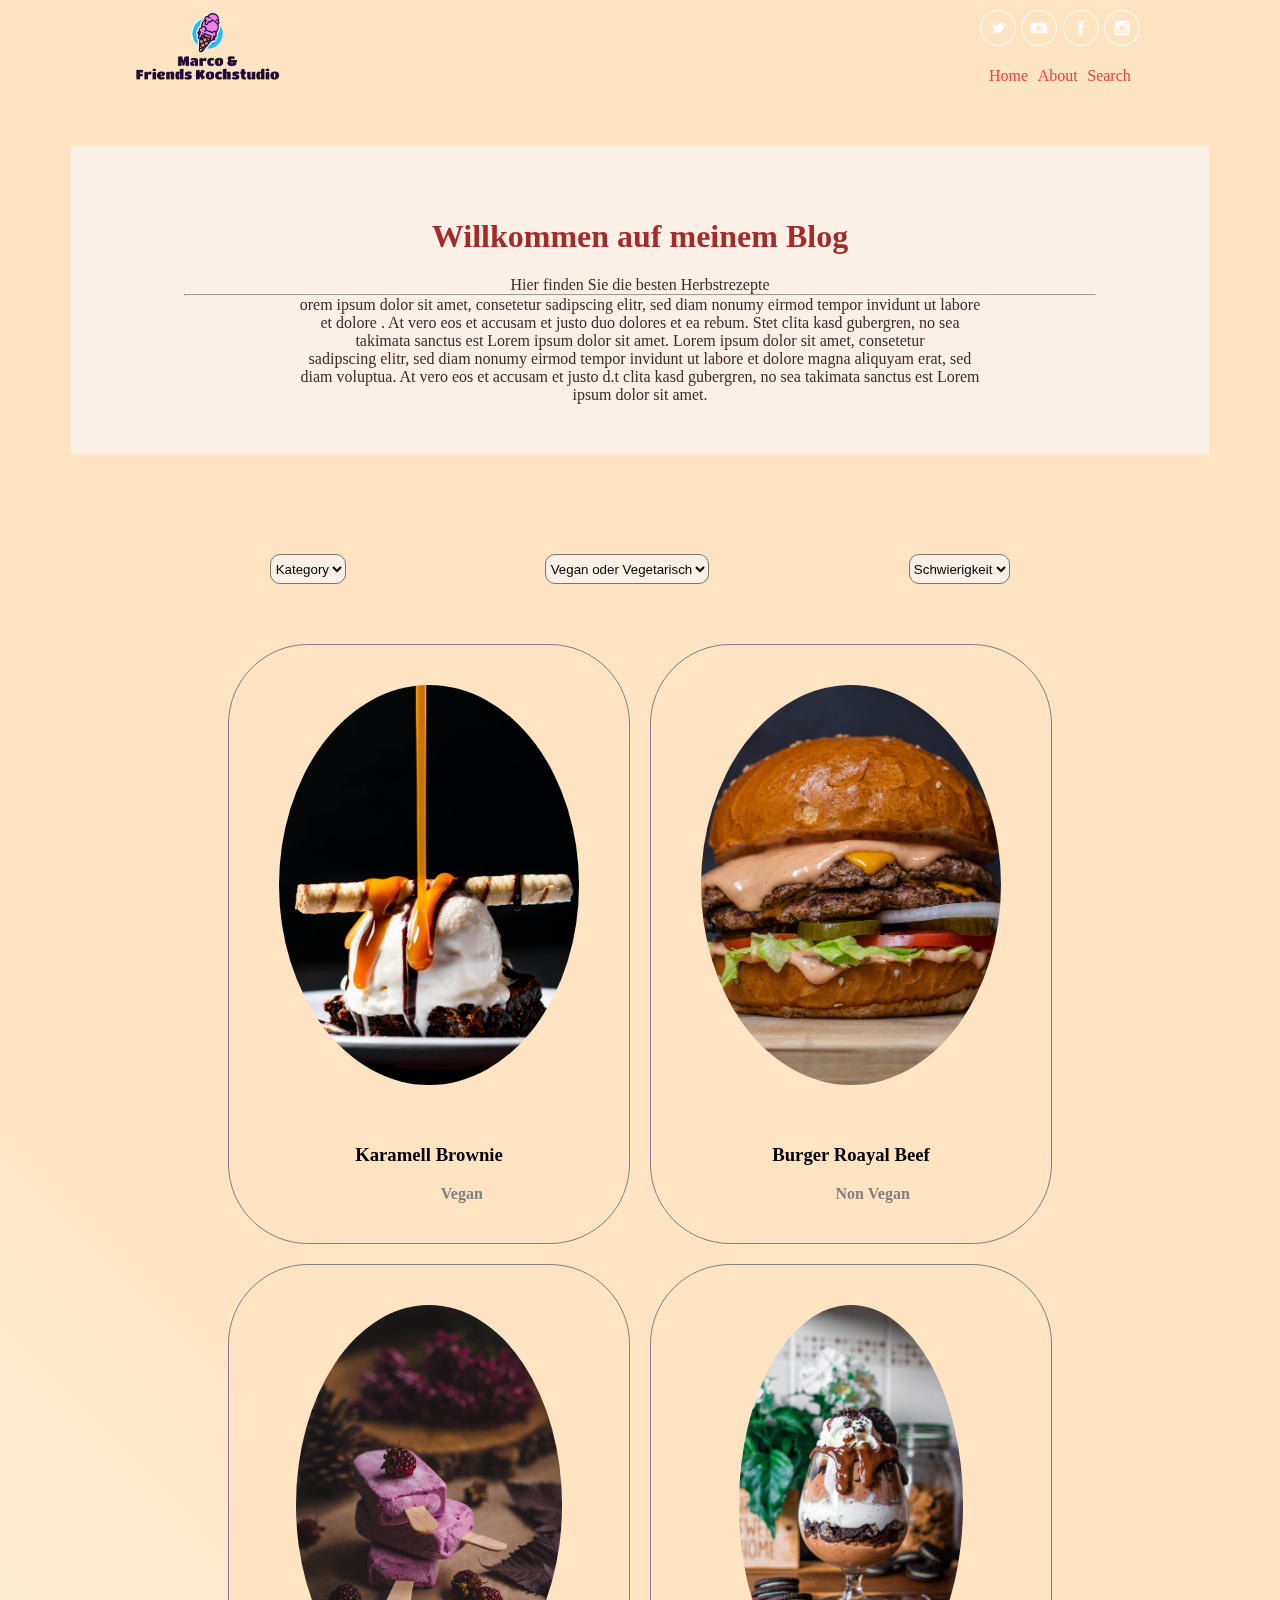
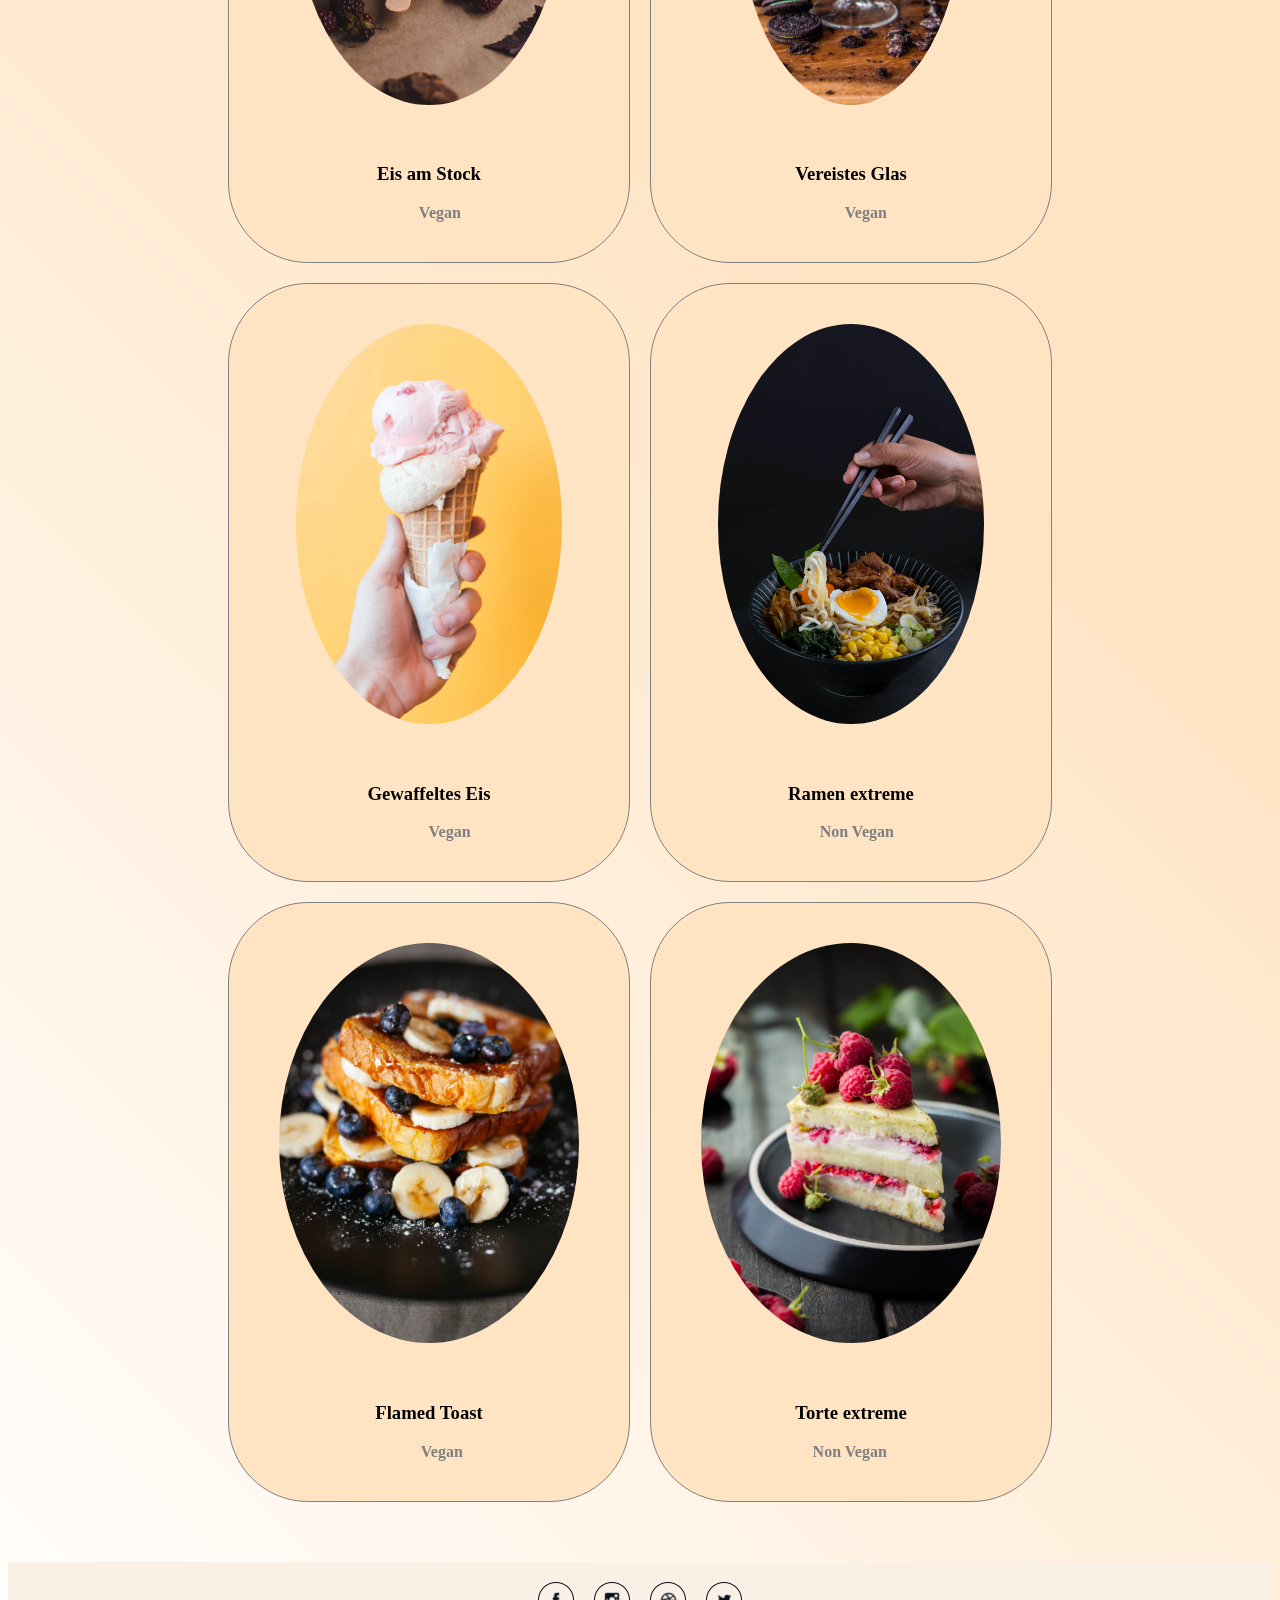
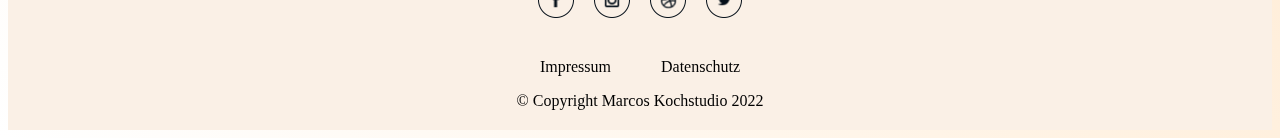
<file: index.html>
<!DOCTYPE html>
<html lang="en">

<head>
  <meta charset="UTF-8" />
  <meta name="viewport" content="width=device-width, initial-scale=1.0" />
  <title>Cookbook</title>

  <link href="https://cdn.jsdelivr.net/npm/bootstrap@5.2.2/dist/css/bootstrap.min.css" rel="stylesheet"
    integrity="sha384-Zenh87qX5JnK2Jl0vWa8Ck2rdkQ2Bzep5IDxbcnCeuOxjzrPF/et3URy9Bv1WTRi" crossorigin="anonymous">
  <link rel="stylesheet" href="./styles/styles.css" />
</head>

<body>
  <header class="container-fluid" id="header">
    <nav id="navbar">
      <div id="nav-logo">
        <img id="marcoLogo" src="./img/Logo2.png" alt="Marco Logo" />
      </div>
      <div id="nav-link">
        <div id="HeaderSocialMedia">
          <a href="#"><img src="./img/twitter.png" alt="twitter" /></a>
          <a href="#"><img src="./img/youtube.png" alt="youtube" /></a>
          <a href="#"><img src="./img/facebook.png" alt="facebook" /></a>
          <a href="#"><img src="./img/instagram.png" alt="instagram" /></a>
        </div>


        <a href="#" class="toggle-button">
          <span class="bar"></span>
          <span class="bar"></span>
          <span class="bar"></span>

        </a>

        <div class="nav-Menu">
          <ul>
            <li><a href="#">Home</a></li>
            <li><a href="#">About</a></li>
            <li><a href="#">Search</a></li>
          </ul>

        </div>

      </div>
    </nav>
  </header>

  <main class="container">
    <section id="introduction">
      <div class="jumbotron">
        <h1 class="display-4 animate-charcter">Willkommen auf meinem Blog</h1>
        <p class="lead">Hier finden Sie die besten Herbstrezepte</p>
        <hr class="my-4">
        <p> orem ipsum dolor sit amet, consetetur sadipscing elitr, sed diam nonumy eirmod tempor invidunt ut labore et
          dolore . At vero eos et accusam et justo duo dolores et ea rebum. Stet
          clita kasd gubergren, no sea takimata sanctus est Lorem ipsum dolor sit amet. Lorem ipsum dolor sit amet,
          consetetur
          <br>
          sadipscing elitr, sed diam nonumy eirmod tempor invidunt ut labore et
          dolore magna aliquyam erat, sed diam voluptua. At vero eos et accusam
          et justo d.t clita kasd gubergren, no sea
          takimata sanctus est Lorem ipsum dolor sit amet.
        </p>

      </div>

    </section>

    <section id="filter-section">

      <select id="Category-select">
        <option value="">Kategory</option>
        <option value="Backen">Backen</option>
        <option value="Kochen">Kochen</option>
      </select>

      <select id="type-select">
        <option value="">Vegan oder Vegetarisch</option>
        <option value="Vegan">Vegan</option>
        <option value="Vegetarisch">Vegetarisch</option>
      </select>
      <!-- <input list="difficulty-select" id="difficulty-filter" name="difficulty"> -->
      <select id="difficulty-select">
        <option value="">Schwierigkeit</option>
        <option value="leicht">Leicht</option>
        <option value="normal">Normal</option>
        <option value="mittel">Mittel</option>
        <option value="hard">Hart</option>
      </select>

    </section>

    <section id="recipe-section">
      <div class="recipe-container">
        <a href="./pages/rezept_brownie.html">
          <div class="recipe">
            <div class="img">
              <img src="img/brownie.jpg">
            </div>
            <div>
              <h3>Karamell Brownie</h3>
              <h4>Vegan</h4>
            </div>
          </div>
        </a>

        <a href="./pages/rezept_burger.html">
          <div class="recipe">
            <div class="img">
              <img src="img/burger.jpg">
            </div>
            <div>
              <h3>Burger Roayal Beef</h3>
              <h4>Non Vegan</h4>
            </div>
          </div>
        </a>

        <a href="./pages/rezept_eis.html">
          <div class="recipe">
            <div class="img">
              <img src="img/eis.jpg">
            </div>
            <div>
              <h3>Eis am Stock</h3>
              <h4>Vegan</h4>
            </div>
          </div>
        </a>

        <a href="./pages/rezept_eisInGlas.html">
          <div class="recipe">
            <div class="img">
              <img src="img/eisInGlas.jpg">
            </div>
            <div>
              <h3>Vereistes Glas</h3>
              <h4>Vegan</h4>
            </div>
          </div>
        </a>

        <a href="./pages/rezept_eisInWaffel.html">
          <div class="recipe">
            <div class="img">
              <img src="img/eisInWaffel.jpg">
            </div>
            <div>
              <h3>Gewaffeltes Eis</h3>
              <h4>Vegan</h4>
            </div>
          </div>
        </a>

        <a href="./pages/rezept_ramen.html">
          <div class="recipe">
            <div class="img">
              <img src="img/ramen.jpg">
            </div>
            <div>
              <h3>Ramen extreme</h3>
              <h4>Non Vegan</h4>
            </div>
          </div>
        </a>

        <a href="./pages/rezept_toast.html">
          <div class="recipe">
            <div class="img">
              <img src="img/toast.jpg">
            </div>
            <div>
              <h3>Flamed Toast</h3>
              <h4>Vegan</h4>
            </div>
          </div>
        </a>

        <a href="./pages/rezept_torte.html">
          <div class="recipe">
            <div class="img">
              <img src="img/torte.jpg">
            </div>
            <div>
              <h3>Torte extreme</h3>
              <h4>Non Vegan</h4>
            </div>
          </div>
        </a>
      </div>


    </section>
  </main>

  <footer class="container-fluid">

    <div class="container">
      <div class="social">
        <a href="#">
          <img src="./img/facebook.png" alt="Facebook Logo" />
        </a>
        <a href="#">
          <img src="./img/instagram.png" alt="Instagram Logo" />
        </a>
        <a href="#">
          <img src="./img/dribbble.png" alt="Dribbble Logo" />
        </a>
        <a href="#">
          <img src="./img/twitter.png" alt="Twitter Logo" />
        </a>
      </div>
      <nav>
        <ul>
          <li>
            <a href="#">Impressum</a>
          </li>
          <li>
            <a href="#">Datenschutz</a>
          </li>
        </ul>
      </nav>
      <p>&copy; Copyright Marcos Kochstudio 2022</p>
    </div>
  </footer>
  <script src="https://cdn.jsdelivr.net/npm/bootstrap@5.2.2/dist/js/bootstrap.bundle.min.js"
    integrity="sha384-OERcA2EqjJCMA+/3y+gxIOqMEjwtxJY7qPCqsdltbNJuaOe923+mo//f6V8Qbsw3"
    crossorigin="anonymous"></script>





  <script src="./js/main.js" language="javascript" type="text/javascript"></script>
</body>
</body>

</html>
</file>
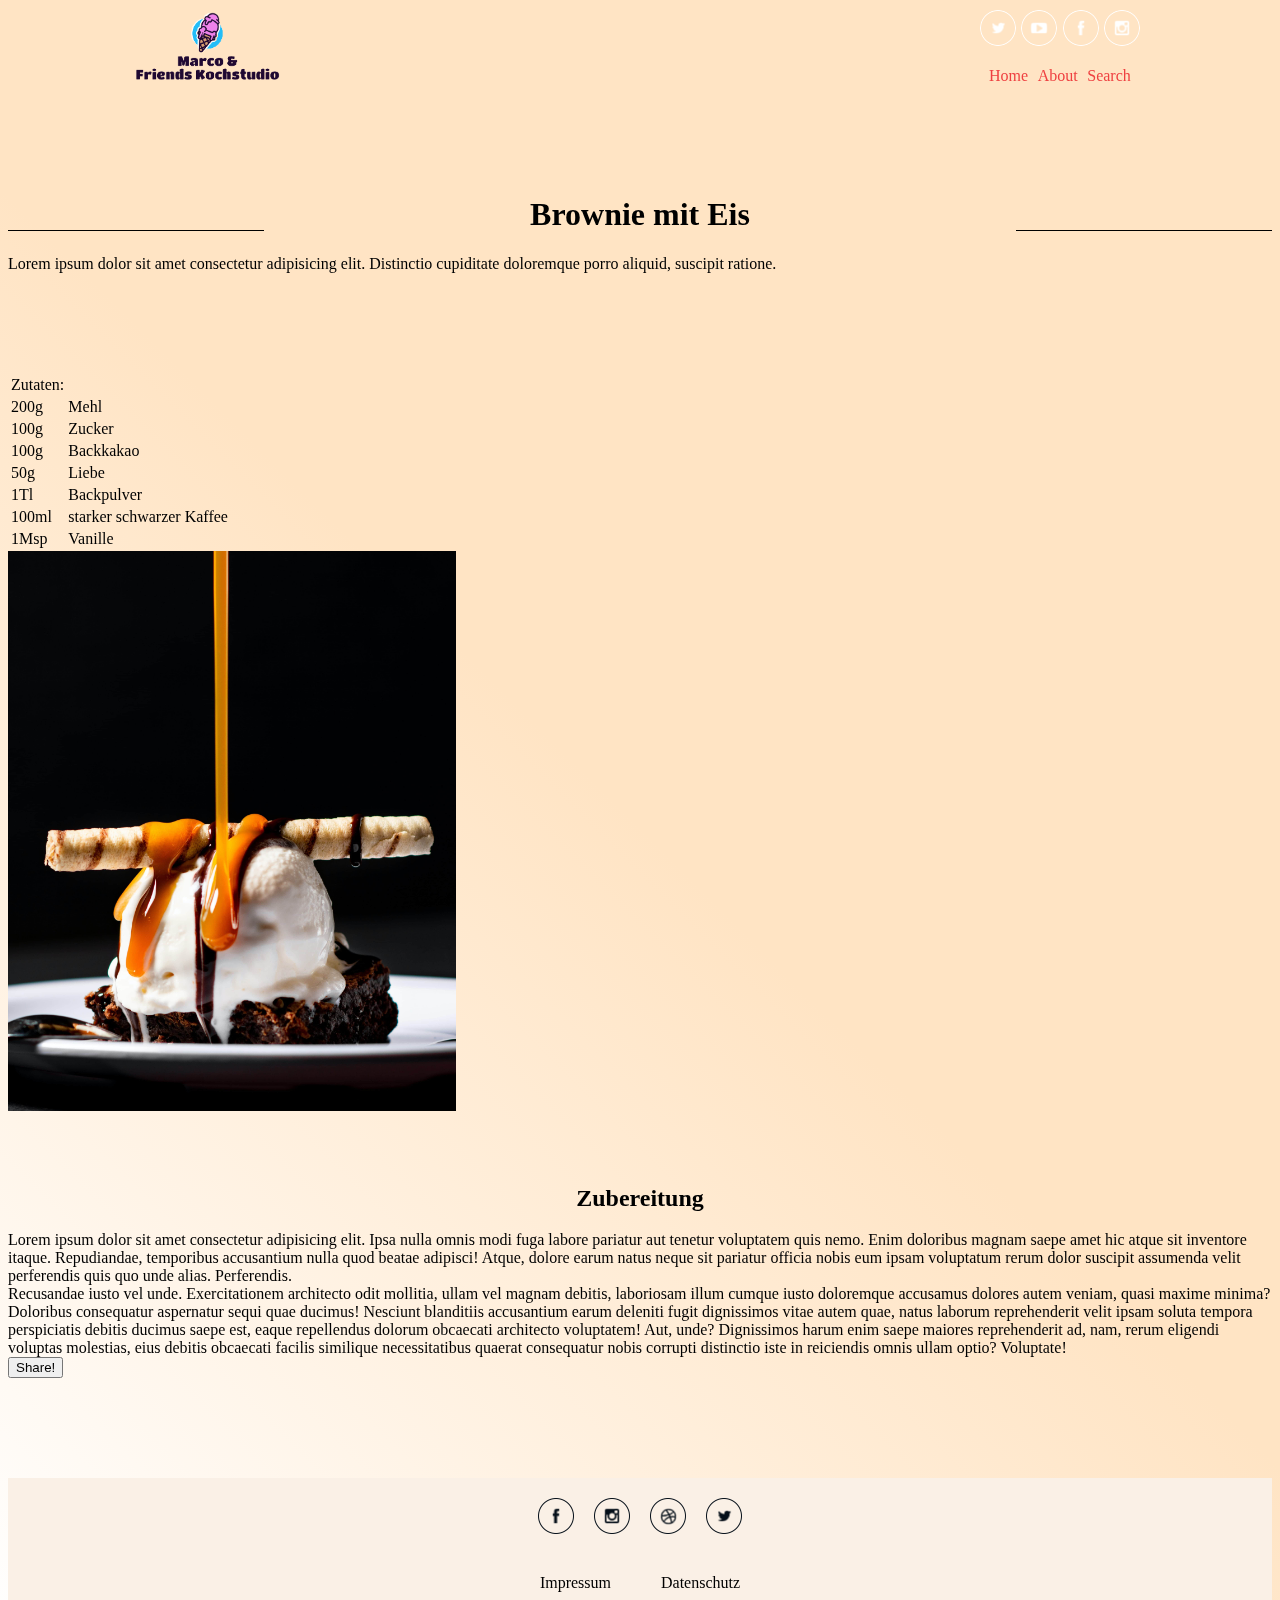
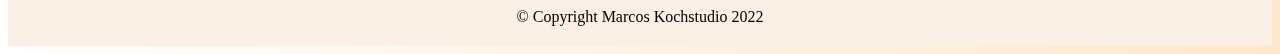
<file: pages/rezept_brownie.html>
<!DOCTYPE html>
<html lang="en">
  <head>
    <meta charset="UTF-8" />
    <meta name="viewport" content="width=device-width, initial-scale=1.0" />
    <title>Cookbook</title>

    <link
      href="https://cdn.jsdelivr.net/npm/bootstrap@5.2.2/dist/css/bootstrap.min.css"
      rel="stylesheet"
      integrity="sha384-Zenh87qX5JnK2Jl0vWa8Ck2rdkQ2Bzep5IDxbcnCeuOxjzrPF/et3URy9Bv1WTRi"
      crossorigin="anonymous"
    />
    <link rel="stylesheet" href="../styles/styles.css" />
  </head>

  <body id="recipe">
    <header class="container-fluid" id="header">
      <nav id="navbar">
        <div id="nav-logo">
          <img id="marcoLogo" src="../img/Logo2.png" alt="Marco Logo" />
        </div>
        <div id="nav-link">
          <div id="HeaderSocialMedia">
            <a href="#"><img src="../img/twitter.png" alt="twitter" /></a>
            <a href="#"><img src="../img/youtube.png" alt="youtube" /></a>
            <a href="#"><img src="../img/facebook.png" alt="facebook" /></a>
            <a href="#"><img src="../img/instagram.png" alt="instagram" /></a>
          </div>

          <a href="#" class="toggle-button">
            <span class="bar"></span>
            <span class="bar"></span>
            <span class="bar"></span>
          </a>

          <div class="nav-Menu">
            <ul>
              <li><a href="../index.html">Home</a></li>
              <li><a href="#">About</a></li>
              <li><a href="#">Search</a></li>
            </ul>
          </div>
        </div>
      </nav>
    </header>
    <main class="container">
      <article>
        <h1 class="display-4">Brownie mit Eis</h1>
        <p>
          Lorem ipsum dolor sit amet consectetur adipisicing elit. Distinctio
          cupiditate doloremque porro aliquid, suscipit ratione.
        </p>
        <section class="row">
          <aside class="ingredients col-12 col-md-3">
            <table class="w-100">
              <thead>
                <tr>
                  <td>Zutaten:</td>
                </tr>
              </thead>
              <tr>
                <td>200g</td>
                <td>Mehl</td>
              </tr>
              <tr>
                <td>100g</td>
                <td>Zucker</td>
              </tr>
              <tr>
                <td>100g</td>
                <td>Backkakao</td>
              </tr>
              <tr>
                <td>50g</td>
                <td>Liebe</td>
              </tr>
              <tr>
                <td>1Tl</td>
                <td>Backpulver</td>
              </tr>
              <tr>
                <td>100ml</td>
                <td>starker schwarzer Kaffee</td>
              </tr>
              <tr>
                <td>1Msp</td>
                <td>Vanille</td>
              </tr>
            </table>
          </aside>
          <div class="divider col-1"></div>
          <div class="details col-12 col-md-8">
            <img src="../img/brownie.jpg" alt="schön angerichteter Brownie" />
            <h2>Zubereitung</h2>
            <p>
              Lorem ipsum dolor sit amet consectetur adipisicing elit. Ipsa
              nulla omnis modi fuga labore pariatur aut tenetur voluptatem quis
              nemo. Enim doloribus magnam saepe amet hic atque sit inventore
              itaque. Repudiandae, temporibus accusantium nulla quod beatae
              adipisci! Atque, dolore earum natus neque sit pariatur officia
              nobis eum ipsam voluptatum rerum dolor suscipit assumenda velit
              perferendis quis quo unde alias. Perferendis.
            </p>
            <p>
              Recusandae iusto vel unde. Exercitationem architecto odit
              mollitia, ullam vel magnam debitis, laboriosam illum cumque iusto
              doloremque accusamus dolores autem veniam, quasi maxime minima?
              Doloribus consequatur aspernatur sequi quae ducimus! Nesciunt
              blanditiis accusantium earum deleniti fugit dignissimos vitae
              autem quae, natus laborum reprehenderit velit ipsam soluta tempora
              perspiciatis debitis ducimus saepe est, eaque repellendus dolorum
              obcaecati architecto voluptatem! Aut, unde? Dignissimos harum enim
              saepe maiores reprehenderit ad, nam, rerum eligendi voluptas
              molestias, eius debitis obcaecati facilis similique necessitatibus
              quaerat consequatur nobis corrupti distinctio iste in reiciendis
              omnis ullam optio? Voluptate!
            </p>
            <button>Share!</button>
          </div>
        </section>
      </article>
    </main>
    <footer class="container-fluid">
      <div class="container">
        <div class="social">
          <a href="#">
            <img src="../img/facebook.png" alt="Facebook Logo" />
          </a>
          <a href="#">
            <img src="../img/instagram.png" alt="Instagram Logo" />
          </a>
          <a href="#">
            <img src="../img/dribbble.png" alt="Dribbble Logo" />
          </a>
          <a href="#">
            <img src="../img/twitter.png" alt="Twitter Logo" />
          </a>
        </div>
        <nav>
          <ul>
            <li>
              <a href="#">Impressum</a>
            </li>
            <li>
              <a href="#">Datenschutz</a>
            </li>
          </ul>
        </nav>
        <p>&copy; Copyright Marcos Kochstudio 2022</p>
      </div>
    </footer>
    <script
      src="https://cdn.jsdelivr.net/npm/bootstrap@5.2.2/dist/js/bootstrap.bundle.min.js"
      integrity="sha384-OERcA2EqjJCMA+/3y+gxIOqMEjwtxJY7qPCqsdltbNJuaOe923+mo//f6V8Qbsw3"
      crossorigin="anonymous"
    ></script>

    <script
      src="../js/main.js"
      language="javascript"
      type="text/javascript"
    ></script>
  </body>
</html>
</file>
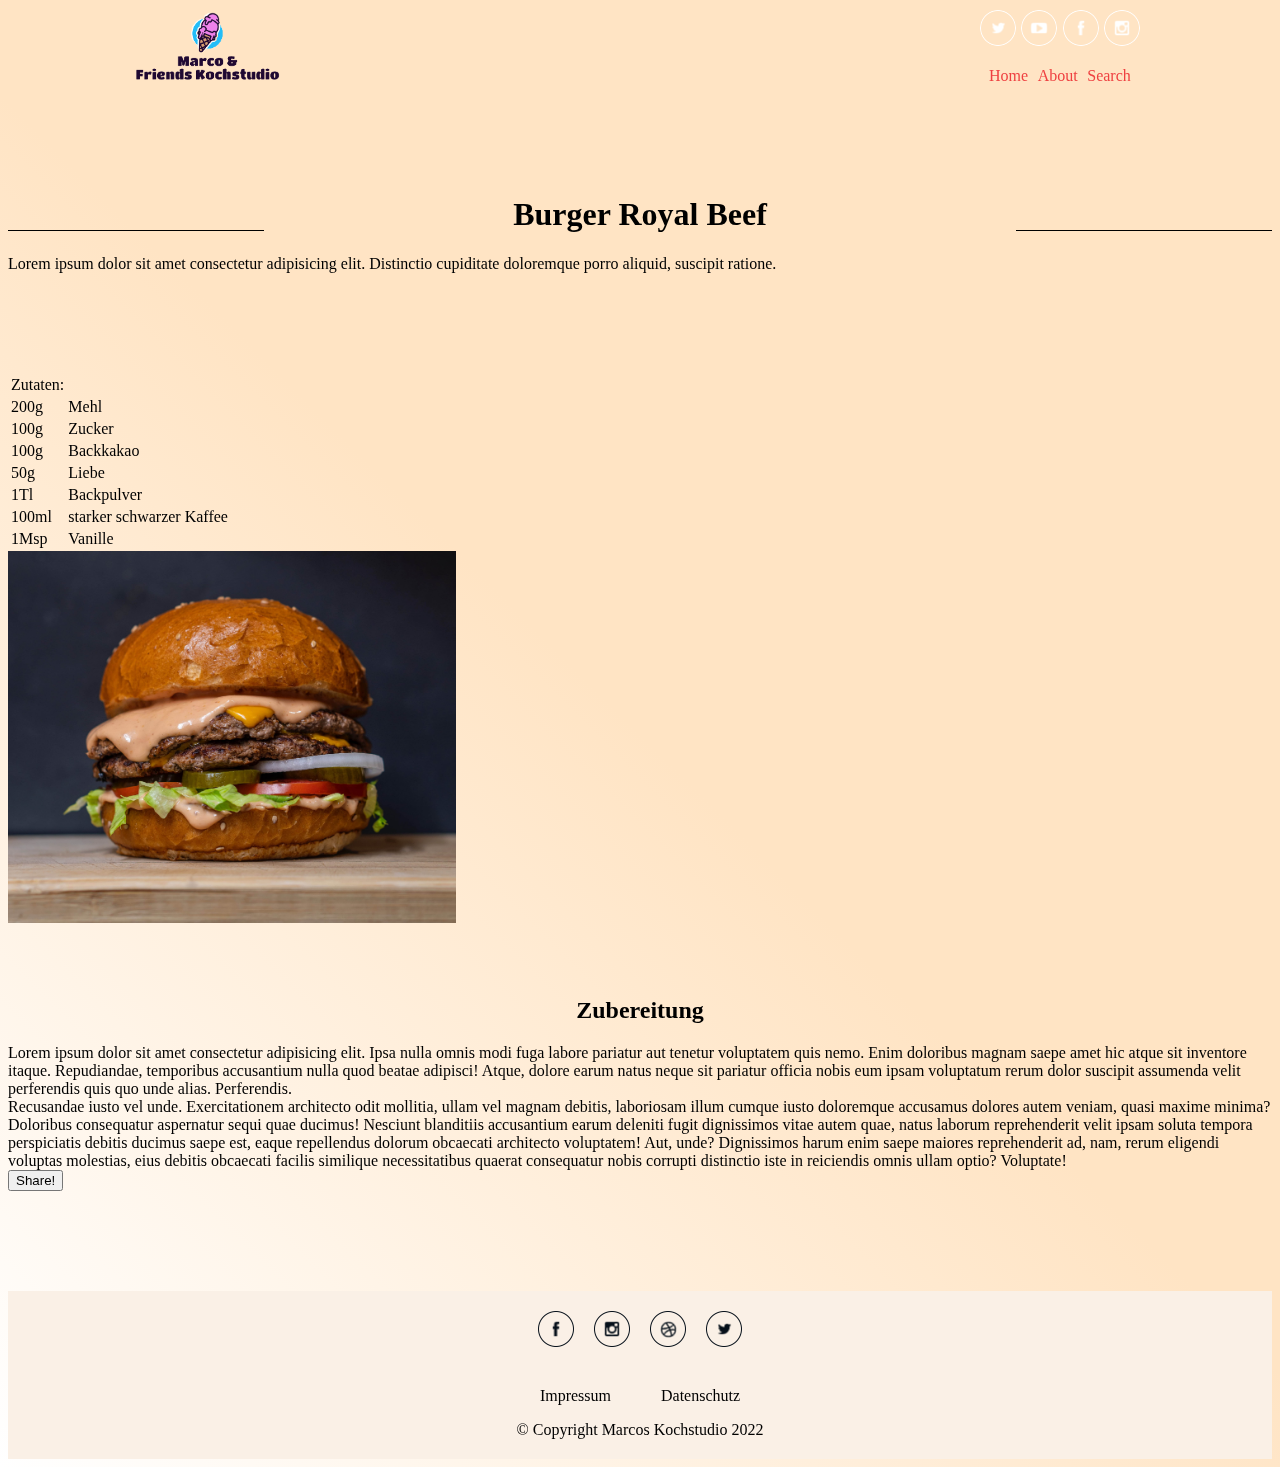
<file: pages/rezept_burger.html>
<!DOCTYPE html>
<html lang="en">
  <head>
    <meta charset="UTF-8" />
    <meta name="viewport" content="width=device-width, initial-scale=1.0" />
    <title>Cookbook</title>

    <link
      href="https://cdn.jsdelivr.net/npm/bootstrap@5.2.2/dist/css/bootstrap.min.css"
      rel="stylesheet"
      integrity="sha384-Zenh87qX5JnK2Jl0vWa8Ck2rdkQ2Bzep5IDxbcnCeuOxjzrPF/et3URy9Bv1WTRi"
      crossorigin="anonymous"
    />
    <link rel="stylesheet" href="../styles/styles.css" />
  </head>

  <body id="recipe">
    <header class="container-fluid" id="header">
      <nav id="navbar">
        <div id="nav-logo">
          <img id="marcoLogo" src="../img/Logo2.png" alt="Marco Logo" />
        </div>
        <div id="nav-link">
          <div id="HeaderSocialMedia">
            <a href="#"><img src="../img/twitter.png" alt="twitter" /></a>
            <a href="#"><img src="../img/youtube.png" alt="youtube" /></a>
            <a href="#"><img src="../img/facebook.png" alt="facebook" /></a>
            <a href="#"><img src="../img/instagram.png" alt="instagram" /></a>
          </div>

          <a href="#" class="toggle-button">
            <span class="bar"></span>
            <span class="bar"></span>
            <span class="bar"></span>
          </a>

          <div class="nav-Menu">
            <ul>
              <li><a href="../index.html">Home</a></li>
              <li><a href="#">About</a></li>
              <li><a href="#">Search</a></li>
            </ul>
          </div>
        </div>
      </nav>
    </header>
    <main class="container">
      <article>
        <h1 class="display-4">Burger Royal Beef</h1>
        <p>
          Lorem ipsum dolor sit amet consectetur adipisicing elit. Distinctio
          cupiditate doloremque porro aliquid, suscipit ratione.
        </p>
        <section class="row">
          <aside class="ingredients col-12 col-md-3">
            <table class="w-100">
              <thead>
                <tr>
                  <td>Zutaten:</td>
                </tr>
              </thead>
              <tr>
                <td>200g</td>
                <td>Mehl</td>
              </tr>
              <tr>
                <td>100g</td>
                <td>Zucker</td>
              </tr>
              <tr>
                <td>100g</td>
                <td>Backkakao</td>
              </tr>
              <tr>
                <td>50g</td>
                <td>Liebe</td>
              </tr>
              <tr>
                <td>1Tl</td>
                <td>Backpulver</td>
              </tr>
              <tr>
                <td>100ml</td>
                <td>starker schwarzer Kaffee</td>
              </tr>
              <tr>
                <td>1Msp</td>
                <td>Vanille</td>
              </tr>
            </table>
          </aside>
          <div class="divider col-1"></div>
          <div class="details col-12 col-md-8">
            <img src="../img/burger.jpg" alt="schön angerichteter Burger" />
            <h2>Zubereitung</h2>
            <p>
              Lorem ipsum dolor sit amet consectetur adipisicing elit. Ipsa
              nulla omnis modi fuga labore pariatur aut tenetur voluptatem quis
              nemo. Enim doloribus magnam saepe amet hic atque sit inventore
              itaque. Repudiandae, temporibus accusantium nulla quod beatae
              adipisci! Atque, dolore earum natus neque sit pariatur officia
              nobis eum ipsam voluptatum rerum dolor suscipit assumenda velit
              perferendis quis quo unde alias. Perferendis.
            </p>
            <p>
              Recusandae iusto vel unde. Exercitationem architecto odit
              mollitia, ullam vel magnam debitis, laboriosam illum cumque iusto
              doloremque accusamus dolores autem veniam, quasi maxime minima?
              Doloribus consequatur aspernatur sequi quae ducimus! Nesciunt
              blanditiis accusantium earum deleniti fugit dignissimos vitae
              autem quae, natus laborum reprehenderit velit ipsam soluta tempora
              perspiciatis debitis ducimus saepe est, eaque repellendus dolorum
              obcaecati architecto voluptatem! Aut, unde? Dignissimos harum enim
              saepe maiores reprehenderit ad, nam, rerum eligendi voluptas
              molestias, eius debitis obcaecati facilis similique necessitatibus
              quaerat consequatur nobis corrupti distinctio iste in reiciendis
              omnis ullam optio? Voluptate!
            </p>
            <button>Share!</button>
          </div>
        </section>
      </article>
    </main>
    <footer class="container-fluid">
      <div class="container">
        <div class="social">
          <a href="#">
            <img src="../img/facebook.png" alt="Facebook Logo" />
          </a>
          <a href="#">
            <img src="../img/instagram.png" alt="Instagram Logo" />
          </a>
          <a href="#">
            <img src="../img/dribbble.png" alt="Dribbble Logo" />
          </a>
          <a href="#">
            <img src="../img/twitter.png" alt="Twitter Logo" />
          </a>
        </div>
        <nav>
          <ul>
            <li>
              <a href="#">Impressum</a>
            </li>
            <li>
              <a href="#">Datenschutz</a>
            </li>
          </ul>
        </nav>
        <p>&copy; Copyright Marcos Kochstudio 2022</p>
      </div>
    </footer>
    <script
      src="https://cdn.jsdelivr.net/npm/bootstrap@5.2.2/dist/js/bootstrap.bundle.min.js"
      integrity="sha384-OERcA2EqjJCMA+/3y+gxIOqMEjwtxJY7qPCqsdltbNJuaOe923+mo//f6V8Qbsw3"
      crossorigin="anonymous"
    ></script>

    <script
      src="../js/main.js"
      language="javascript"
      type="text/javascript"
    ></script>
  </body>
</html>
</file>
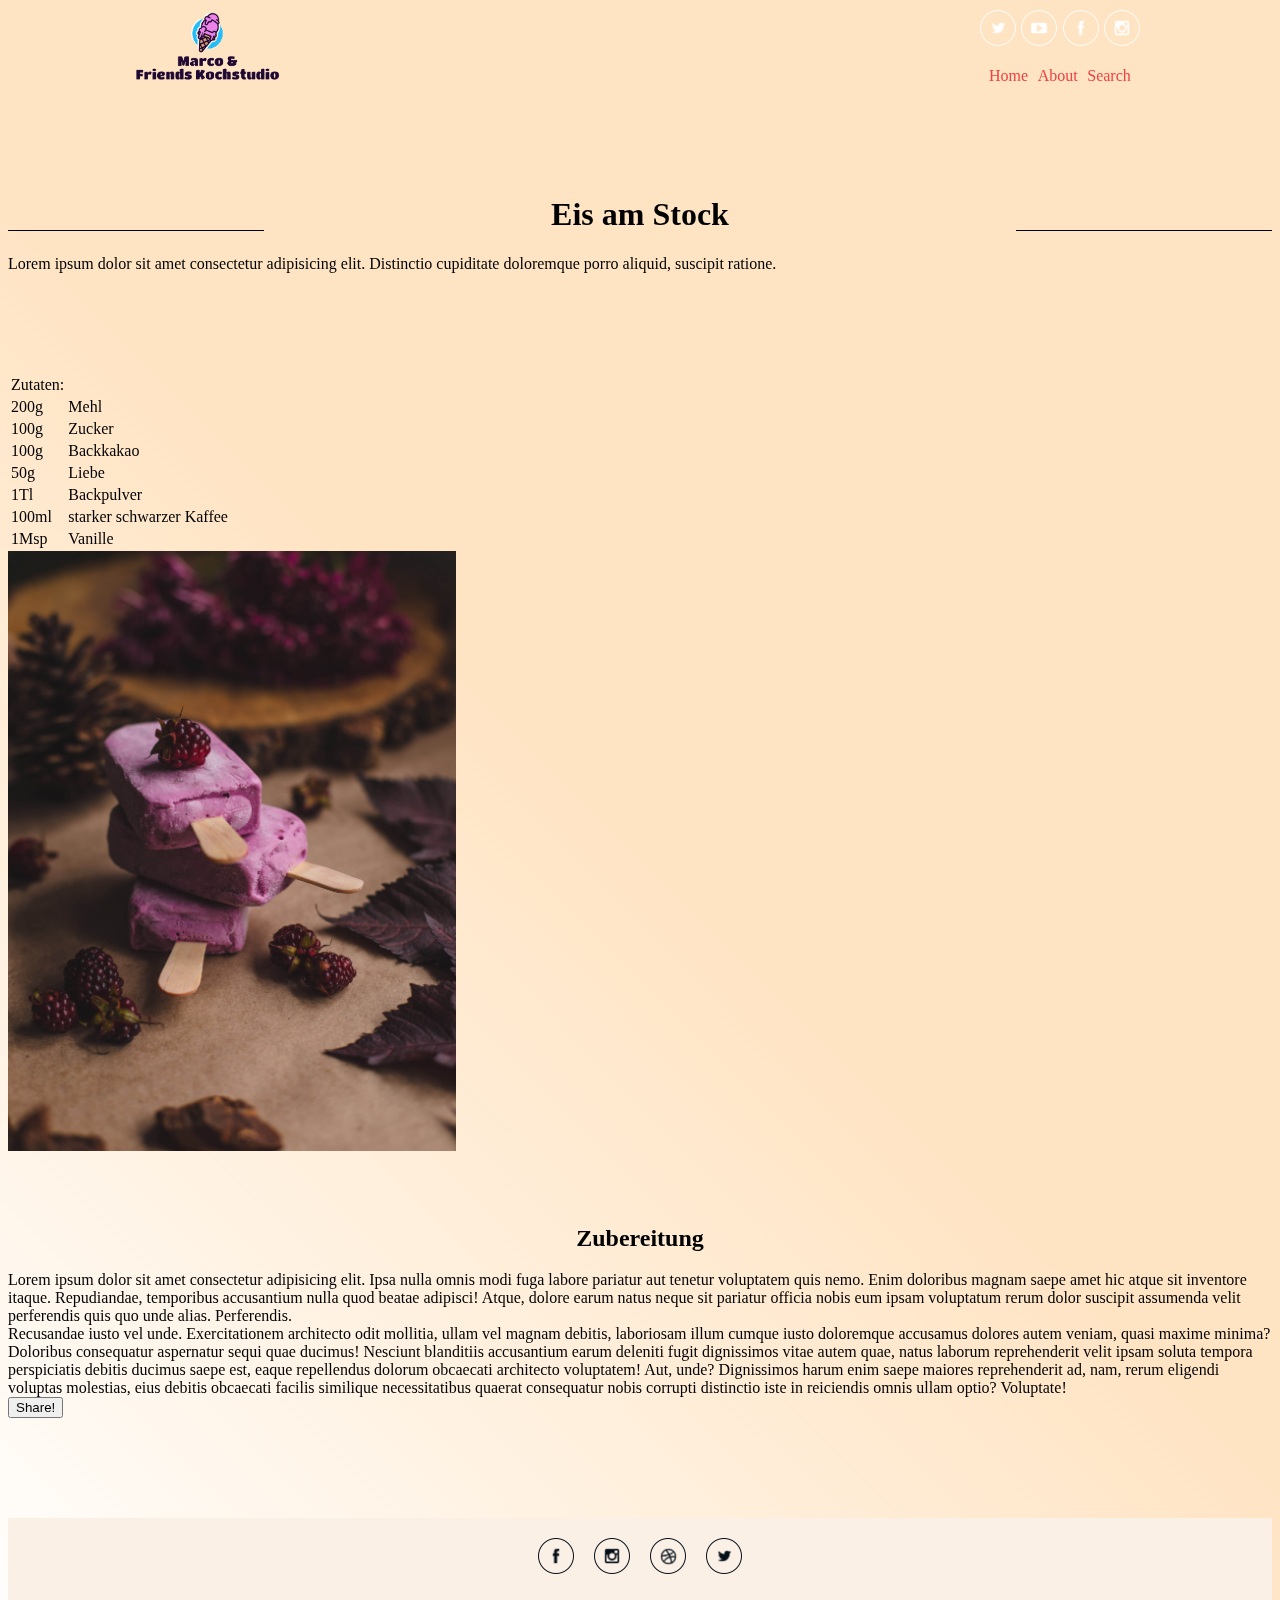
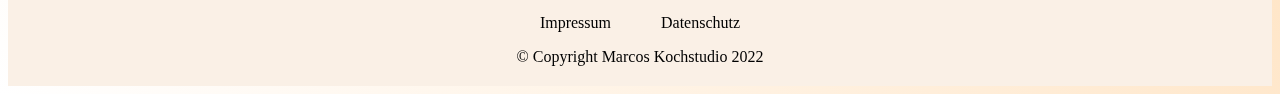
<file: pages/rezept_eis.html>
<!DOCTYPE html>
<html lang="en">
  <head>
    <meta charset="UTF-8" />
    <meta name="viewport" content="width=device-width, initial-scale=1.0" />
    <title>Cookbook</title>

    <link
      href="https://cdn.jsdelivr.net/npm/bootstrap@5.2.2/dist/css/bootstrap.min.css"
      rel="stylesheet"
      integrity="sha384-Zenh87qX5JnK2Jl0vWa8Ck2rdkQ2Bzep5IDxbcnCeuOxjzrPF/et3URy9Bv1WTRi"
      crossorigin="anonymous"
    />
    <link rel="stylesheet" href="../styles/styles.css" />
  </head>

  <body id="recipe">
    <header class="container-fluid" id="header">
      <nav id="navbar">
        <div id="nav-logo">
          <img id="marcoLogo" src="../img/Logo2.png" alt="Marco Logo" />
        </div>
        <div id="nav-link">
          <div id="HeaderSocialMedia">
            <a href="#"><img src="../img/twitter.png" alt="twitter" /></a>
            <a href="#"><img src="../img/youtube.png" alt="youtube" /></a>
            <a href="#"><img src="../img/facebook.png" alt="facebook" /></a>
            <a href="#"><img src="../img/instagram.png" alt="instagram" /></a>
          </div>

          <a href="#" class="toggle-button">
            <span class="bar"></span>
            <span class="bar"></span>
            <span class="bar"></span>
          </a>

          <div class="nav-Menu">
            <ul>
              <li><a href="../index.html">Home</a></li>
              <li><a href="#">About</a></li>
              <li><a href="#">Search</a></li>
            </ul>
          </div>
        </div>
      </nav>
    </header>
    <main class="container">
      <article>
        <h1 class="display-4">Eis am Stock</h1>
        <p>
          Lorem ipsum dolor sit amet consectetur adipisicing elit. Distinctio
          cupiditate doloremque porro aliquid, suscipit ratione.
        </p>
        <section class="row">
          <aside class="ingredients col-12 col-md-3">
            <table class="w-100">
              <thead>
                <tr>
                  <td>Zutaten:</td>
                </tr>
              </thead>
              <tr>
                <td>200g</td>
                <td>Mehl</td>
              </tr>
              <tr>
                <td>100g</td>
                <td>Zucker</td>
              </tr>
              <tr>
                <td>100g</td>
                <td>Backkakao</td>
              </tr>
              <tr>
                <td>50g</td>
                <td>Liebe</td>
              </tr>
              <tr>
                <td>1Tl</td>
                <td>Backpulver</td>
              </tr>
              <tr>
                <td>100ml</td>
                <td>starker schwarzer Kaffee</td>
              </tr>
              <tr>
                <td>1Msp</td>
                <td>Vanille</td>
              </tr>
            </table>
          </aside>
          <div class="divider col-1"></div>
          <div class="details col-12 col-md-8">
            <img src="../img/eis.jpg" alt="schön angerichteter Brownie" />
            <h2>Zubereitung</h2>
            <p>
              Lorem ipsum dolor sit amet consectetur adipisicing elit. Ipsa
              nulla omnis modi fuga labore pariatur aut tenetur voluptatem quis
              nemo. Enim doloribus magnam saepe amet hic atque sit inventore
              itaque. Repudiandae, temporibus accusantium nulla quod beatae
              adipisci! Atque, dolore earum natus neque sit pariatur officia
              nobis eum ipsam voluptatum rerum dolor suscipit assumenda velit
              perferendis quis quo unde alias. Perferendis.
            </p>
            <p>
              Recusandae iusto vel unde. Exercitationem architecto odit
              mollitia, ullam vel magnam debitis, laboriosam illum cumque iusto
              doloremque accusamus dolores autem veniam, quasi maxime minima?
              Doloribus consequatur aspernatur sequi quae ducimus! Nesciunt
              blanditiis accusantium earum deleniti fugit dignissimos vitae
              autem quae, natus laborum reprehenderit velit ipsam soluta tempora
              perspiciatis debitis ducimus saepe est, eaque repellendus dolorum
              obcaecati architecto voluptatem! Aut, unde? Dignissimos harum enim
              saepe maiores reprehenderit ad, nam, rerum eligendi voluptas
              molestias, eius debitis obcaecati facilis similique necessitatibus
              quaerat consequatur nobis corrupti distinctio iste in reiciendis
              omnis ullam optio? Voluptate!
            </p>
            <button>Share!</button>
          </div>
        </section>
      </article>
    </main>
    <footer class="container-fluid">
      <div class="container">
        <div class="social">
          <a href="#">
            <img src="../img/facebook.png" alt="Facebook Logo" />
          </a>
          <a href="#">
            <img src="../img/instagram.png" alt="Instagram Logo" />
          </a>
          <a href="#">
            <img src="../img/dribbble.png" alt="Dribbble Logo" />
          </a>
          <a href="#">
            <img src="../img/twitter.png" alt="Twitter Logo" />
          </a>
        </div>
        <nav>
          <ul>
            <li>
              <a href="#">Impressum</a>
            </li>
            <li>
              <a href="#">Datenschutz</a>
            </li>
          </ul>
        </nav>
        <p>&copy; Copyright Marcos Kochstudio 2022</p>
      </div>
    </footer>
    <script
      src="https://cdn.jsdelivr.net/npm/bootstrap@5.2.2/dist/js/bootstrap.bundle.min.js"
      integrity="sha384-OERcA2EqjJCMA+/3y+gxIOqMEjwtxJY7qPCqsdltbNJuaOe923+mo//f6V8Qbsw3"
      crossorigin="anonymous"
    ></script>

    <script
      src="../js/main.js"
      language="javascript"
      type="text/javascript"
    ></script>
  </body>
</html>
</file>
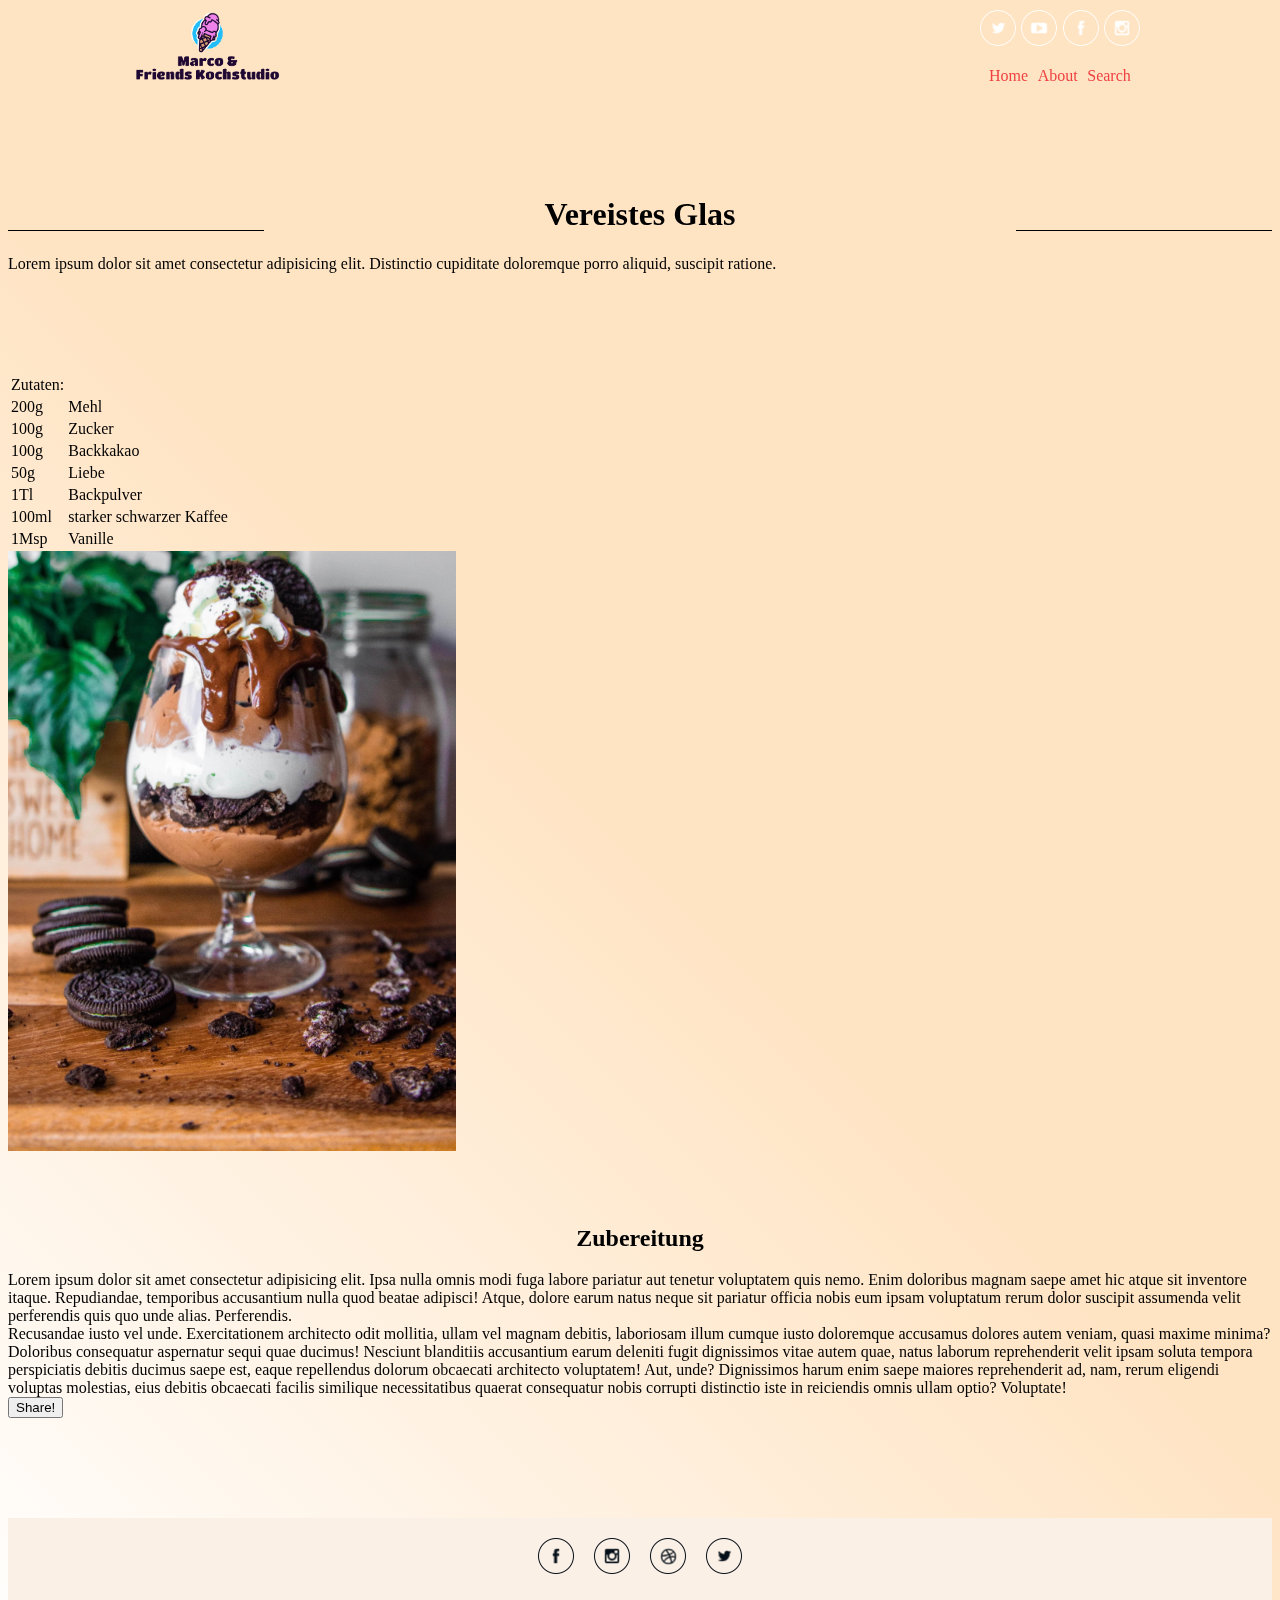
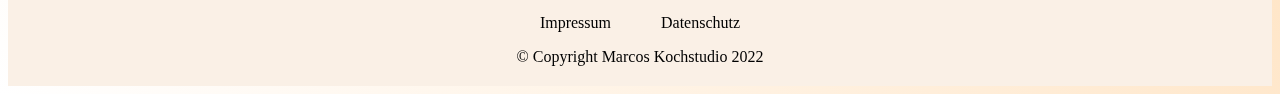
<file: pages/rezept_eisInGlas.html>
<!DOCTYPE html>
<html lang="en">
  <head>
    <meta charset="UTF-8" />
    <meta name="viewport" content="width=device-width, initial-scale=1.0" />
    <title>Cookbook</title>

    <link
      href="https://cdn.jsdelivr.net/npm/bootstrap@5.2.2/dist/css/bootstrap.min.css"
      rel="stylesheet"
      integrity="sha384-Zenh87qX5JnK2Jl0vWa8Ck2rdkQ2Bzep5IDxbcnCeuOxjzrPF/et3URy9Bv1WTRi"
      crossorigin="anonymous"
    />
    <link rel="stylesheet" href="../styles/styles.css" />
  </head>

  <body id="recipe">
    <header class="container-fluid" id="header">
      <nav id="navbar">
        <div id="nav-logo">
          <img id="marcoLogo" src="../img/Logo2.png" alt="Marco Logo" />
        </div>
        <div id="nav-link">
          <div id="HeaderSocialMedia">
            <a href="#"><img src="../img/twitter.png" alt="twitter" /></a>
            <a href="#"><img src="../img/youtube.png" alt="youtube" /></a>
            <a href="#"><img src="../img/facebook.png" alt="facebook" /></a>
            <a href="#"><img src="../img/instagram.png" alt="instagram" /></a>
          </div>

          <a href="#" class="toggle-button">
            <span class="bar"></span>
            <span class="bar"></span>
            <span class="bar"></span>
          </a>

          <div class="nav-Menu">
            <ul>
              <li><a href="../index.html">Home</a></li>
              <li><a href="#">About</a></li>
              <li><a href="#">Search</a></li>
            </ul>
          </div>
        </div>
      </nav>
    </header>
    <main class="container">
      <article>
        <h1 class="display-4">Vereistes Glas</h1>
        <p>
          Lorem ipsum dolor sit amet consectetur adipisicing elit. Distinctio
          cupiditate doloremque porro aliquid, suscipit ratione.
        </p>
        <section class="row">
          <aside class="ingredients col-12 col-md-3">
            <table class="w-100">
              <thead>
                <tr>
                  <td>Zutaten:</td>
                </tr>
              </thead>
              <tr>
                <td>200g</td>
                <td>Mehl</td>
              </tr>
              <tr>
                <td>100g</td>
                <td>Zucker</td>
              </tr>
              <tr>
                <td>100g</td>
                <td>Backkakao</td>
              </tr>
              <tr>
                <td>50g</td>
                <td>Liebe</td>
              </tr>
              <tr>
                <td>1Tl</td>
                <td>Backpulver</td>
              </tr>
              <tr>
                <td>100ml</td>
                <td>starker schwarzer Kaffee</td>
              </tr>
              <tr>
                <td>1Msp</td>
                <td>Vanille</td>
              </tr>
            </table>
          </aside>
          <div class="divider col-1"></div>
          <div class="details col-12 col-md-8">
            <img src="../img/eisInGlas.jpg" alt="schön angerichteter Brownie" />
            <h2>Zubereitung</h2>
            <p>
              Lorem ipsum dolor sit amet consectetur adipisicing elit. Ipsa
              nulla omnis modi fuga labore pariatur aut tenetur voluptatem quis
              nemo. Enim doloribus magnam saepe amet hic atque sit inventore
              itaque. Repudiandae, temporibus accusantium nulla quod beatae
              adipisci! Atque, dolore earum natus neque sit pariatur officia
              nobis eum ipsam voluptatum rerum dolor suscipit assumenda velit
              perferendis quis quo unde alias. Perferendis.
            </p>
            <p>
              Recusandae iusto vel unde. Exercitationem architecto odit
              mollitia, ullam vel magnam debitis, laboriosam illum cumque iusto
              doloremque accusamus dolores autem veniam, quasi maxime minima?
              Doloribus consequatur aspernatur sequi quae ducimus! Nesciunt
              blanditiis accusantium earum deleniti fugit dignissimos vitae
              autem quae, natus laborum reprehenderit velit ipsam soluta tempora
              perspiciatis debitis ducimus saepe est, eaque repellendus dolorum
              obcaecati architecto voluptatem! Aut, unde? Dignissimos harum enim
              saepe maiores reprehenderit ad, nam, rerum eligendi voluptas
              molestias, eius debitis obcaecati facilis similique necessitatibus
              quaerat consequatur nobis corrupti distinctio iste in reiciendis
              omnis ullam optio? Voluptate!
            </p>
            <button>Share!</button>
          </div>
        </section>
      </article>
    </main>
    <footer class="container-fluid">
      <div class="container">
        <div class="social">
          <a href="#">
            <img src="../img/facebook.png" alt="Facebook Logo" />
          </a>
          <a href="#">
            <img src="../img/instagram.png" alt="Instagram Logo" />
          </a>
          <a href="#">
            <img src="../img/dribbble.png" alt="Dribbble Logo" />
          </a>
          <a href="#">
            <img src="../img/twitter.png" alt="Twitter Logo" />
          </a>
        </div>
        <nav>
          <ul>
            <li>
              <a href="#">Impressum</a>
            </li>
            <li>
              <a href="#">Datenschutz</a>
            </li>
          </ul>
        </nav>
        <p>&copy; Copyright Marcos Kochstudio 2022</p>
      </div>
    </footer>
    <script
      src="https://cdn.jsdelivr.net/npm/bootstrap@5.2.2/dist/js/bootstrap.bundle.min.js"
      integrity="sha384-OERcA2EqjJCMA+/3y+gxIOqMEjwtxJY7qPCqsdltbNJuaOe923+mo//f6V8Qbsw3"
      crossorigin="anonymous"
    ></script>

    <script
      src="../js/main.js"
      language="javascript"
      type="text/javascript"
    ></script>
  </body>
</html>
</file>
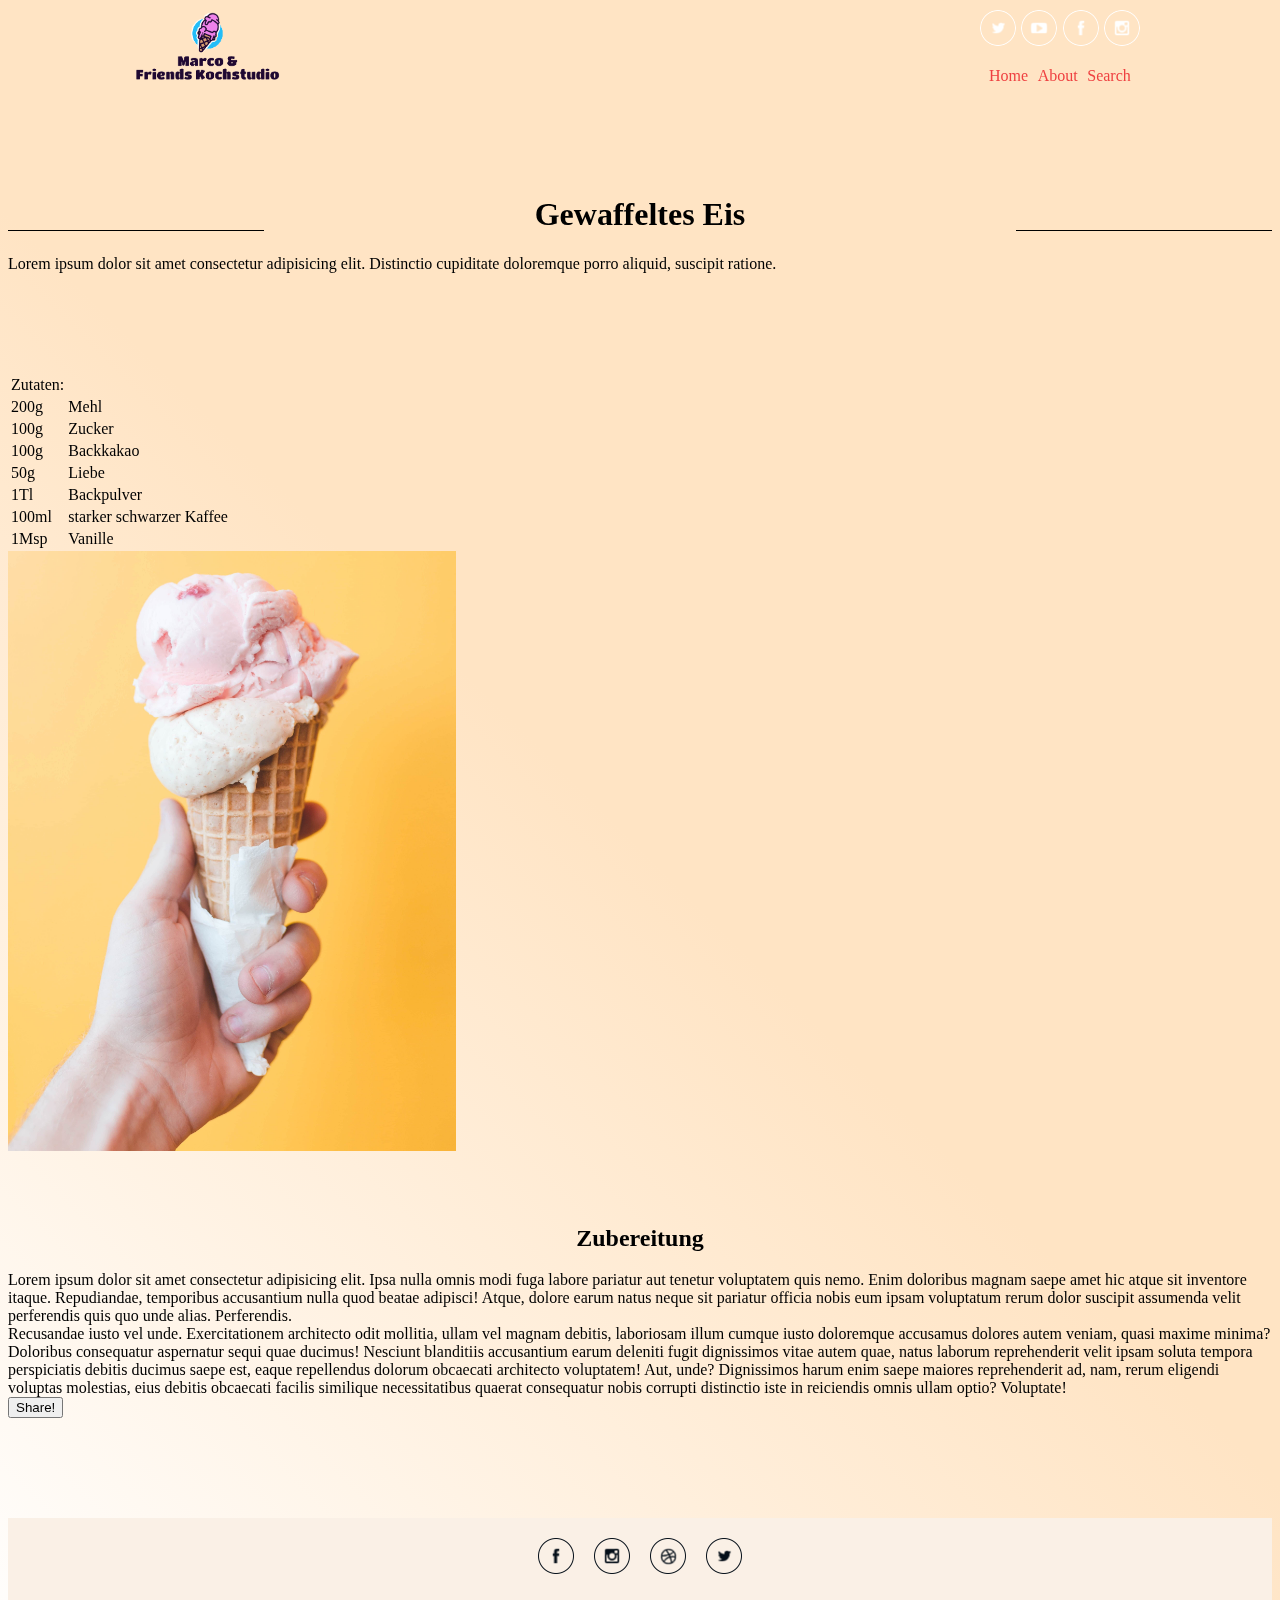
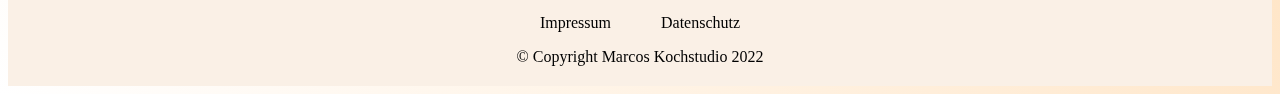
<file: pages/rezept_eisInWaffel.html>
<!DOCTYPE html>
<html lang="en">
  <head>
    <meta charset="UTF-8" />
    <meta name="viewport" content="width=device-width, initial-scale=1.0" />
    <title>Cookbook</title>

    <link
      href="https://cdn.jsdelivr.net/npm/bootstrap@5.2.2/dist/css/bootstrap.min.css"
      rel="stylesheet"
      integrity="sha384-Zenh87qX5JnK2Jl0vWa8Ck2rdkQ2Bzep5IDxbcnCeuOxjzrPF/et3URy9Bv1WTRi"
      crossorigin="anonymous"
    />
    <link rel="stylesheet" href="../styles/styles.css" />
  </head>

  <body id="recipe">
    <header class="container-fluid" id="header">
      <nav id="navbar">
        <div id="nav-logo">
          <img id="marcoLogo" src="../img/Logo2.png" alt="Marco Logo" />
        </div>
        <div id="nav-link">
          <div id="HeaderSocialMedia">
            <a href="#"><img src="../img/twitter.png" alt="twitter" /></a>
            <a href="#"><img src="../img/youtube.png" alt="youtube" /></a>
            <a href="#"><img src="../img/facebook.png" alt="facebook" /></a>
            <a href="#"><img src="../img/instagram.png" alt="instagram" /></a>
          </div>

          <a href="#" class="toggle-button">
            <span class="bar"></span>
            <span class="bar"></span>
            <span class="bar"></span>
          </a>

          <div class="nav-Menu">
            <ul>
              <li><a href="../index.html">Home</a></li>
              <li><a href="#">About</a></li>
              <li><a href="#">Search</a></li>
            </ul>
          </div>
        </div>
      </nav>
    </header>
    <main class="container">
      <article>
        <h1 class="display-4">Gewaffeltes Eis</h1>
        <p>
          Lorem ipsum dolor sit amet consectetur adipisicing elit. Distinctio
          cupiditate doloremque porro aliquid, suscipit ratione.
        </p>
        <section class="row">
          <aside class="ingredients col-12 col-md-3">
            <table class="w-100">
              <thead>
                <tr>
                  <td>Zutaten:</td>
                </tr>
              </thead>
              <tr>
                <td>200g</td>
                <td>Mehl</td>
              </tr>
              <tr>
                <td>100g</td>
                <td>Zucker</td>
              </tr>
              <tr>
                <td>100g</td>
                <td>Backkakao</td>
              </tr>
              <tr>
                <td>50g</td>
                <td>Liebe</td>
              </tr>
              <tr>
                <td>1Tl</td>
                <td>Backpulver</td>
              </tr>
              <tr>
                <td>100ml</td>
                <td>starker schwarzer Kaffee</td>
              </tr>
              <tr>
                <td>1Msp</td>
                <td>Vanille</td>
              </tr>
            </table>
          </aside>
          <div class="divider col-1"></div>
          <div class="details col-12 col-md-8">
            <img
              src="../img/eisInWaffel.jpg"
              alt="schön angerichteter Brownie"
            />
            <h2>Zubereitung</h2>
            <p>
              Lorem ipsum dolor sit amet consectetur adipisicing elit. Ipsa
              nulla omnis modi fuga labore pariatur aut tenetur voluptatem quis
              nemo. Enim doloribus magnam saepe amet hic atque sit inventore
              itaque. Repudiandae, temporibus accusantium nulla quod beatae
              adipisci! Atque, dolore earum natus neque sit pariatur officia
              nobis eum ipsam voluptatum rerum dolor suscipit assumenda velit
              perferendis quis quo unde alias. Perferendis.
            </p>
            <p>
              Recusandae iusto vel unde. Exercitationem architecto odit
              mollitia, ullam vel magnam debitis, laboriosam illum cumque iusto
              doloremque accusamus dolores autem veniam, quasi maxime minima?
              Doloribus consequatur aspernatur sequi quae ducimus! Nesciunt
              blanditiis accusantium earum deleniti fugit dignissimos vitae
              autem quae, natus laborum reprehenderit velit ipsam soluta tempora
              perspiciatis debitis ducimus saepe est, eaque repellendus dolorum
              obcaecati architecto voluptatem! Aut, unde? Dignissimos harum enim
              saepe maiores reprehenderit ad, nam, rerum eligendi voluptas
              molestias, eius debitis obcaecati facilis similique necessitatibus
              quaerat consequatur nobis corrupti distinctio iste in reiciendis
              omnis ullam optio? Voluptate!
            </p>
            <button>Share!</button>
          </div>
        </section>
      </article>
    </main>
    <footer class="container-fluid">
      <div class="container">
        <div class="social">
          <a href="#">
            <img src="../img/facebook.png" alt="Facebook Logo" />
          </a>
          <a href="#">
            <img src="../img/instagram.png" alt="Instagram Logo" />
          </a>
          <a href="#">
            <img src="../img/dribbble.png" alt="Dribbble Logo" />
          </a>
          <a href="#">
            <img src="../img/twitter.png" alt="Twitter Logo" />
          </a>
        </div>
        <nav>
          <ul>
            <li>
              <a href="#">Impressum</a>
            </li>
            <li>
              <a href="#">Datenschutz</a>
            </li>
          </ul>
        </nav>
        <p>&copy; Copyright Marcos Kochstudio 2022</p>
      </div>
    </footer>
    <script
      src="https://cdn.jsdelivr.net/npm/bootstrap@5.2.2/dist/js/bootstrap.bundle.min.js"
      integrity="sha384-OERcA2EqjJCMA+/3y+gxIOqMEjwtxJY7qPCqsdltbNJuaOe923+mo//f6V8Qbsw3"
      crossorigin="anonymous"
    ></script>

    <script
      src="../js/main.js"
      language="javascript"
      type="text/javascript"
    ></script>
  </body>
</html>
</file>
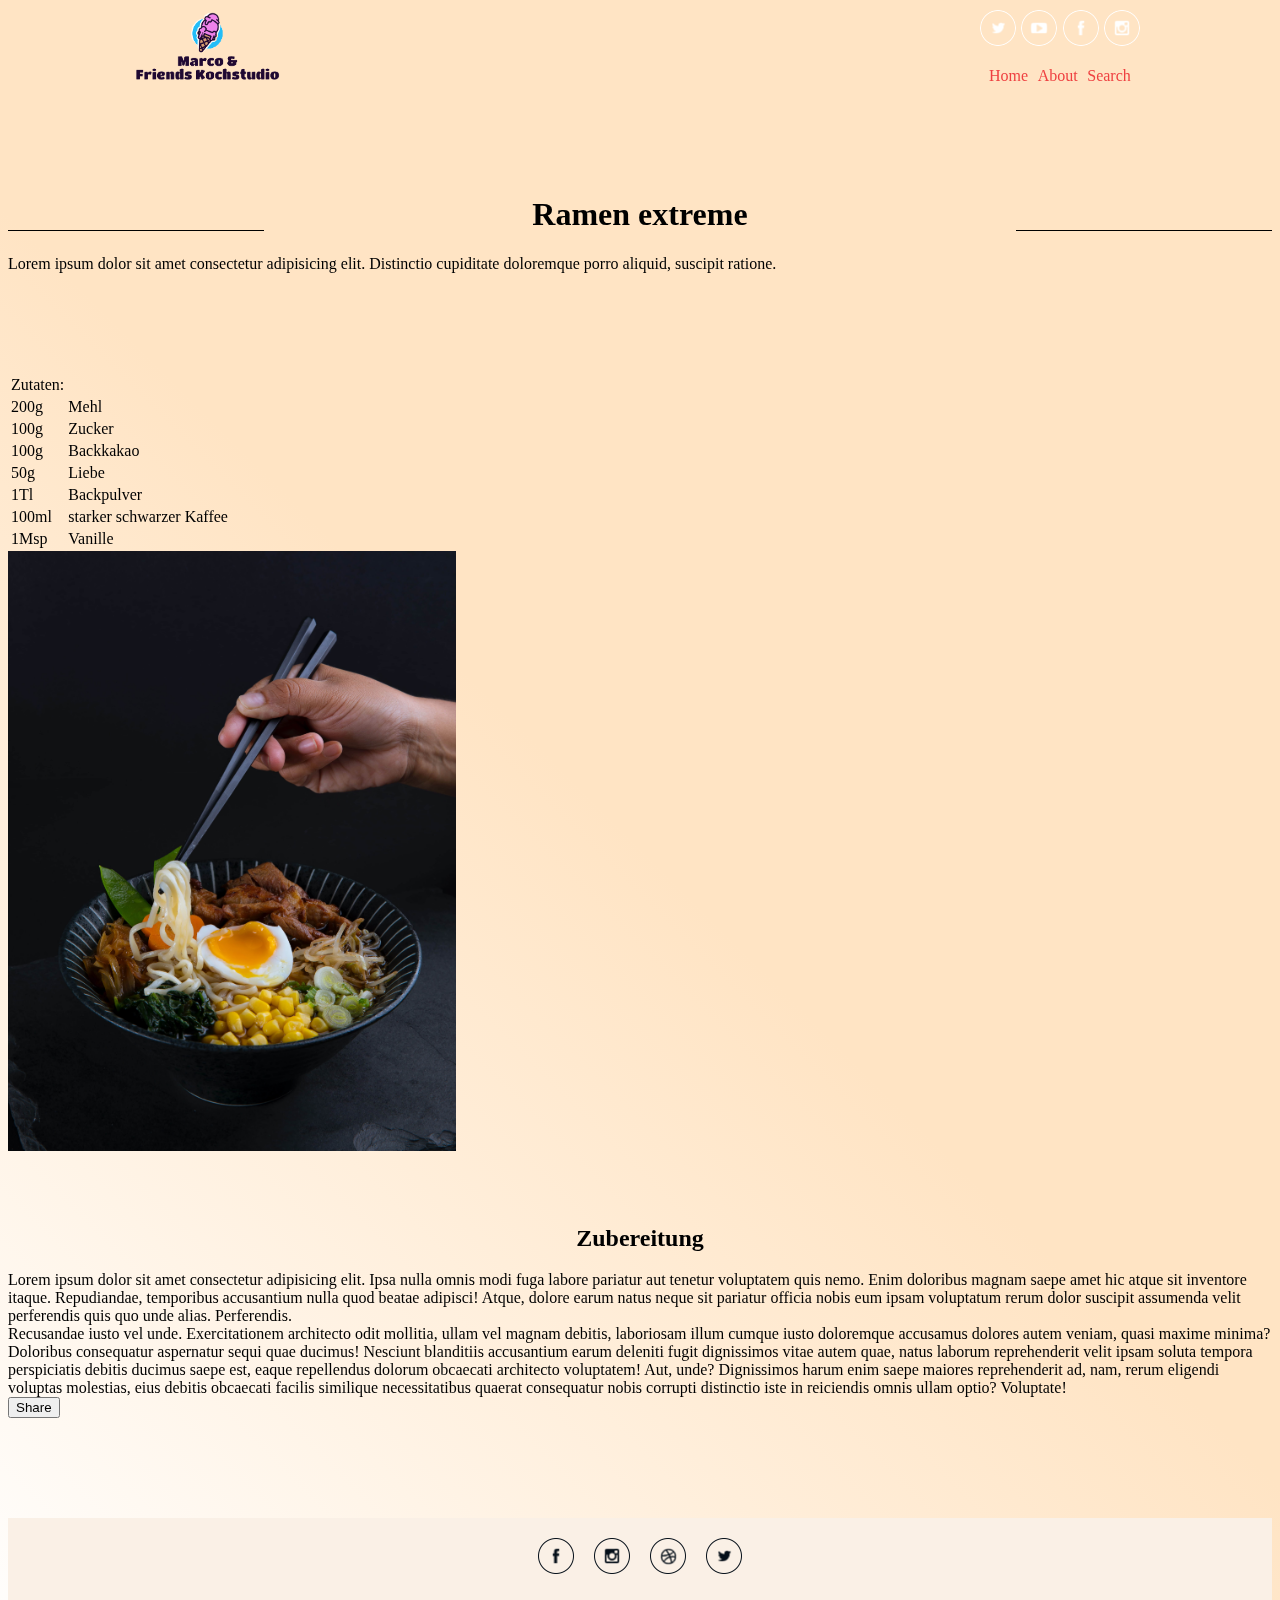
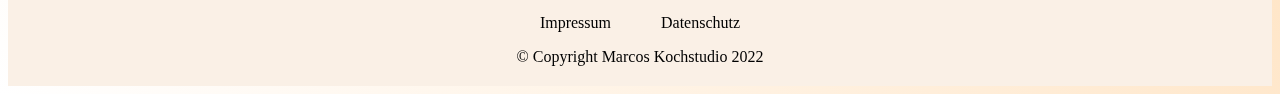
<file: pages/rezept_ramen.html>
<!DOCTYPE html>
<html lang="en">

<head>
  <meta charset="UTF-8" />
  <meta name="viewport" content="width=device-width, initial-scale=1.0" />
  <title>Cookbook</title>

  <link href="https://cdn.jsdelivr.net/npm/bootstrap@5.2.2/dist/css/bootstrap.min.css" rel="stylesheet"
    integrity="sha384-Zenh87qX5JnK2Jl0vWa8Ck2rdkQ2Bzep5IDxbcnCeuOxjzrPF/et3URy9Bv1WTRi" crossorigin="anonymous" />
  <link rel="stylesheet" href="../styles/styles.css" />
</head>

<body id="recipe">
  <header class="container-fluid" id="header">
    <nav id="navbar">
      <div id="nav-logo">
        <img id="marcoLogo" src="../img/Logo2.png" alt="Marco Logo" />
      </div>
      <div id="nav-link">
        <div id="HeaderSocialMedia">
          <a href="#"><img src="../img/twitter.png" alt="twitter" /></a>
          <a href="#"><img src="../img/youtube.png" alt="youtube" /></a>
          <a href="#"><img src="../img/facebook.png" alt="facebook" /></a>
          <a href="#"><img src="../img/instagram.png" alt="instagram" /></a>
        </div>

        <a href="#" class="toggle-button">
          <span class="bar"></span>
          <span class="bar"></span>
          <span class="bar"></span>
        </a>

        <div class="nav-Menu">
          <ul>
            <li><a href="../index.html">Home</a></li>
            <li><a href="#">About</a></li>
            <li><a href="#">Search</a></li>
          </ul>
        </div>
      </div>
    </nav>
  </header>
  <main class="container">
    <article>
      <h1 class="display-4">Ramen extreme</h1>
      <p>
        Lorem ipsum dolor sit amet consectetur adipisicing elit. Distinctio
        cupiditate doloremque porro aliquid, suscipit ratione.
      </p>
      <section class="row">
        <aside class="ingredients col-12 col-md-3">
          <table class="w-100">
            <thead>
              <tr>
                <td>Zutaten:</td>
              </tr>
            </thead>
            <tr>
              <td>200g</td>
              <td>Mehl</td>
            </tr>
            <tr>
              <td>100g</td>
              <td>Zucker</td>
            </tr>
            <tr>
              <td>100g</td>
              <td>Backkakao</td>
            </tr>
            <tr>
              <td>50g</td>
              <td>Liebe</td>
            </tr>
            <tr>
              <td>1Tl</td>
              <td>Backpulver</td>
            </tr>
            <tr>
              <td>100ml</td>
              <td>starker schwarzer Kaffee</td>
            </tr>
            <tr>
              <td>1Msp</td>
              <td>Vanille</td>
            </tr>
          </table>
        </aside>
        <div class="divider col-1"></div>
        <div class="details col-12 col-md-8">
          <img src="../img/ramen.jpg" alt="schön angerichteter Brownie" />
          <h2>Zubereitung</h2>
          <p>
            Lorem ipsum dolor sit amet consectetur adipisicing elit. Ipsa
            nulla omnis modi fuga labore pariatur aut tenetur voluptatem quis
            nemo. Enim doloribus magnam saepe amet hic atque sit inventore
            itaque. Repudiandae, temporibus accusantium nulla quod beatae
            adipisci! Atque, dolore earum natus neque sit pariatur officia
            nobis eum ipsam voluptatum rerum dolor suscipit assumenda velit
            perferendis quis quo unde alias. Perferendis.
          </p>
          <p>
            Recusandae iusto vel unde. Exercitationem architecto odit
            mollitia, ullam vel magnam debitis, laboriosam illum cumque iusto
            doloremque accusamus dolores autem veniam, quasi maxime minima?
            Doloribus consequatur aspernatur sequi quae ducimus! Nesciunt
            blanditiis accusantium earum deleniti fugit dignissimos vitae
            autem quae, natus laborum reprehenderit velit ipsam soluta tempora
            perspiciatis debitis ducimus saepe est, eaque repellendus dolorum
            obcaecati architecto voluptatem! Aut, unde? Dignissimos harum enim
            saepe maiores reprehenderit ad, nam, rerum eligendi voluptas
            molestias, eius debitis obcaecati facilis similique necessitatibus
            quaerat consequatur nobis corrupti distinctio iste in reiciendis
            omnis ullam optio? Voluptate!
          </p>
          <button>Share</button>
        </div>
      </section>
    </article>
  </main>
  <footer class="container-fluid">
    <div class="container">
      <div class="social">
        <a href="#">
          <img src="../img/facebook.png" alt="Facebook Logo" />
        </a>
        <a href="#">
          <img src="../img/instagram.png" alt="Instagram Logo" />
        </a>
        <a href="#">
          <img src="../img/dribbble.png" alt="Dribbble Logo" />
        </a>
        <a href="#">
          <img src="../img/twitter.png" alt="Twitter Logo" />
        </a>
      </div>
      <nav>
        <ul>
          <li>
            <a href="#">Impressum</a>
          </li>
          <li>
            <a href="#">Datenschutz</a>
          </li>
        </ul>
      </nav>
      <p>&copy; Copyright Marcos Kochstudio 2022</p>
    </div>
  </footer>
  <script src="https://cdn.jsdelivr.net/npm/bootstrap@5.2.2/dist/js/bootstrap.bundle.min.js"
    integrity="sha384-OERcA2EqjJCMA+/3y+gxIOqMEjwtxJY7qPCqsdltbNJuaOe923+mo//f6V8Qbsw3"
    crossorigin="anonymous"></script>

  <script src="../js/main.js" language="javascript" type="text/javascript"></script>
</body>

</html>
</file>
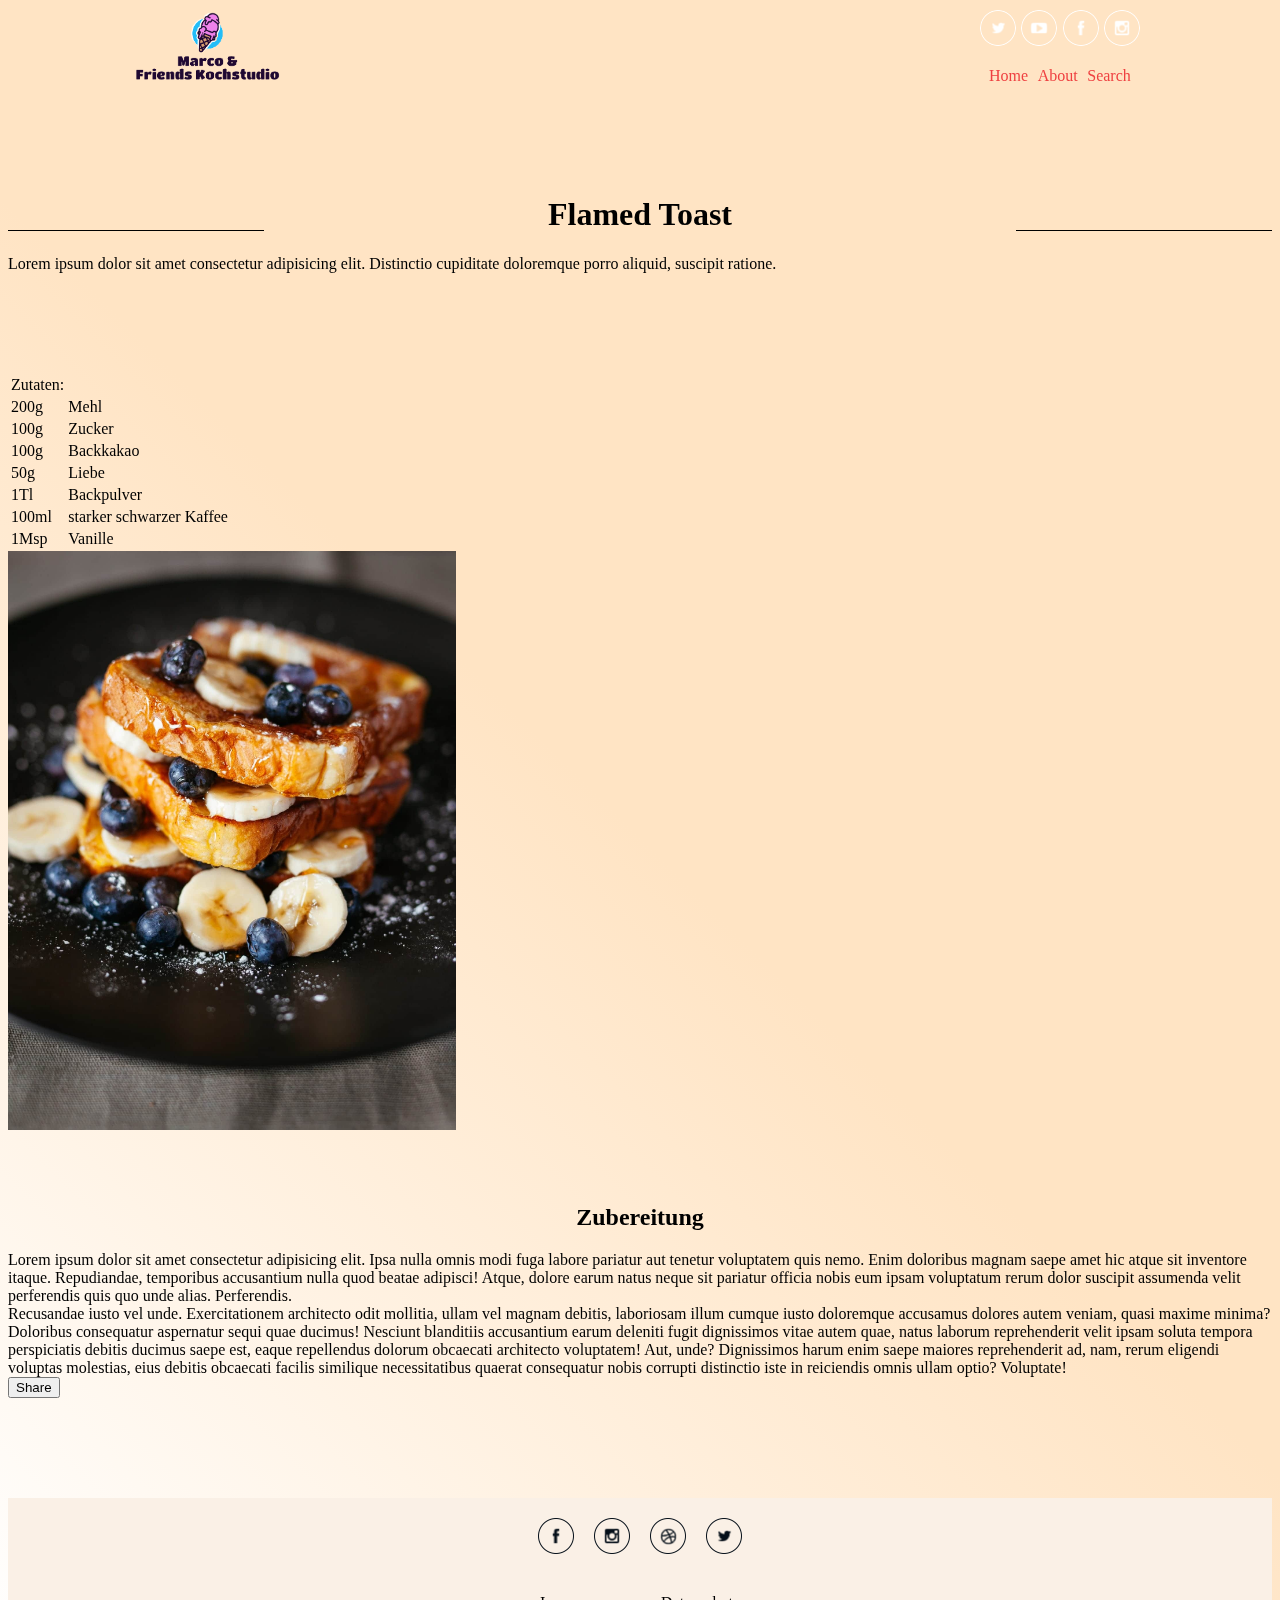
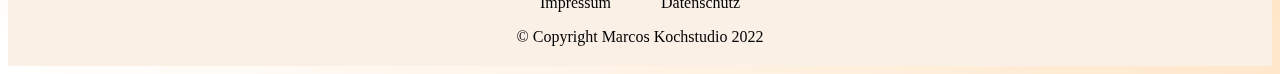
<file: pages/rezept_toast.html>
<!DOCTYPE html>
<html lang="en">

<head>
  <meta charset="UTF-8" />
  <meta name="viewport" content="width=device-width, initial-scale=1.0" />
  <title>Cookbook</title>

  <link href="https://cdn.jsdelivr.net/npm/bootstrap@5.2.2/dist/css/bootstrap.min.css" rel="stylesheet"
    integrity="sha384-Zenh87qX5JnK2Jl0vWa8Ck2rdkQ2Bzep5IDxbcnCeuOxjzrPF/et3URy9Bv1WTRi" crossorigin="anonymous" />
  <link rel="stylesheet" href="../styles/styles.css" />
</head>

<body id="recipe">
  <header class="container-fluid" id="header">
    <nav id="navbar">
      <div id="nav-logo">
        <img id="marcoLogo" src="../img/Logo2.png" alt="Marco Logo" />
      </div>
      <div id="nav-link">
        <div id="HeaderSocialMedia">
          <a href="#"><img src="../img/twitter.png" alt="twitter" /></a>
          <a href="#"><img src="../img/youtube.png" alt="youtube" /></a>
          <a href="#"><img src="../img/facebook.png" alt="facebook" /></a>
          <a href="#"><img src="../img/instagram.png" alt="instagram" /></a>
        </div>

        <a href="#" class="toggle-button">
          <span class="bar"></span>
          <span class="bar"></span>
          <span class="bar"></span>
        </a>

        <div class="nav-Menu">
          <ul>
            <li><a href="../index.html">Home</a></li>
            <li><a href="#">About</a></li>
            <li><a href="#">Search</a></li>
          </ul>
        </div>
      </div>
    </nav>
  </header>
  <main class="container">
    <article>
      <h1 class="display-4">Flamed Toast</h1>
      <p>
        Lorem ipsum dolor sit amet consectetur adipisicing elit. Distinctio
        cupiditate doloremque porro aliquid, suscipit ratione.
      </p>
      <section class="row">
        <aside class="ingredients col-12 col-md-3">
          <table class="w-100">
            <thead>
              <tr>
                <td>Zutaten:</td>
              </tr>
            </thead>
            <tr>
              <td>200g</td>
              <td>Mehl</td>
            </tr>
            <tr>
              <td>100g</td>
              <td>Zucker</td>
            </tr>
            <tr>
              <td>100g</td>
              <td>Backkakao</td>
            </tr>
            <tr>
              <td>50g</td>
              <td>Liebe</td>
            </tr>
            <tr>
              <td>1Tl</td>
              <td>Backpulver</td>
            </tr>
            <tr>
              <td>100ml</td>
              <td>starker schwarzer Kaffee</td>
            </tr>
            <tr>
              <td>1Msp</td>
              <td>Vanille</td>
            </tr>
          </table>
        </aside>
        <div class="divider col-1"></div>
        <div class="details col-12 col-md-8">
          <img src="../img/toast.jpg" alt="schön angerichteter Brownie" />
          <h2>Zubereitung</h2>
          <p>
            Lorem ipsum dolor sit amet consectetur adipisicing elit. Ipsa
            nulla omnis modi fuga labore pariatur aut tenetur voluptatem quis
            nemo. Enim doloribus magnam saepe amet hic atque sit inventore
            itaque. Repudiandae, temporibus accusantium nulla quod beatae
            adipisci! Atque, dolore earum natus neque sit pariatur officia
            nobis eum ipsam voluptatum rerum dolor suscipit assumenda velit
            perferendis quis quo unde alias. Perferendis.
          </p>
          <p>
            Recusandae iusto vel unde. Exercitationem architecto odit
            mollitia, ullam vel magnam debitis, laboriosam illum cumque iusto
            doloremque accusamus dolores autem veniam, quasi maxime minima?
            Doloribus consequatur aspernatur sequi quae ducimus! Nesciunt
            blanditiis accusantium earum deleniti fugit dignissimos vitae
            autem quae, natus laborum reprehenderit velit ipsam soluta tempora
            perspiciatis debitis ducimus saepe est, eaque repellendus dolorum
            obcaecati architecto voluptatem! Aut, unde? Dignissimos harum enim
            saepe maiores reprehenderit ad, nam, rerum eligendi voluptas
            molestias, eius debitis obcaecati facilis similique necessitatibus
            quaerat consequatur nobis corrupti distinctio iste in reiciendis
            omnis ullam optio? Voluptate!
          </p>
          <button>Share</button>
        </div>
      </section>
    </article>
  </main>
  <footer class="container-fluid">
    <div class="container">
      <div class="social">
        <a href="#">
          <img src="../img/facebook.png" alt="Facebook Logo" />
        </a>
        <a href="#">
          <img src="../img/instagram.png" alt="Instagram Logo" />
        </a>
        <a href="#">
          <img src="../img/dribbble.png" alt="Dribbble Logo" />
        </a>
        <a href="#">
          <img src="../img/twitter.png" alt="Twitter Logo" />
        </a>
      </div>
      <nav>
        <ul>
          <li>
            <a href="#">Impressum</a>
          </li>
          <li>
            <a href="#">Datenschutz</a>
          </li>
        </ul>
      </nav>
      <p>&copy; Copyright Marcos Kochstudio 2022</p>
    </div>
  </footer>
  <script src="https://cdn.jsdelivr.net/npm/bootstrap@5.2.2/dist/js/bootstrap.bundle.min.js"
    integrity="sha384-OERcA2EqjJCMA+/3y+gxIOqMEjwtxJY7qPCqsdltbNJuaOe923+mo//f6V8Qbsw3"
    crossorigin="anonymous"></script>

  <script src="../js/main.js" language="javascript" type="text/javascript"></script>
</body>

</html>
</file>
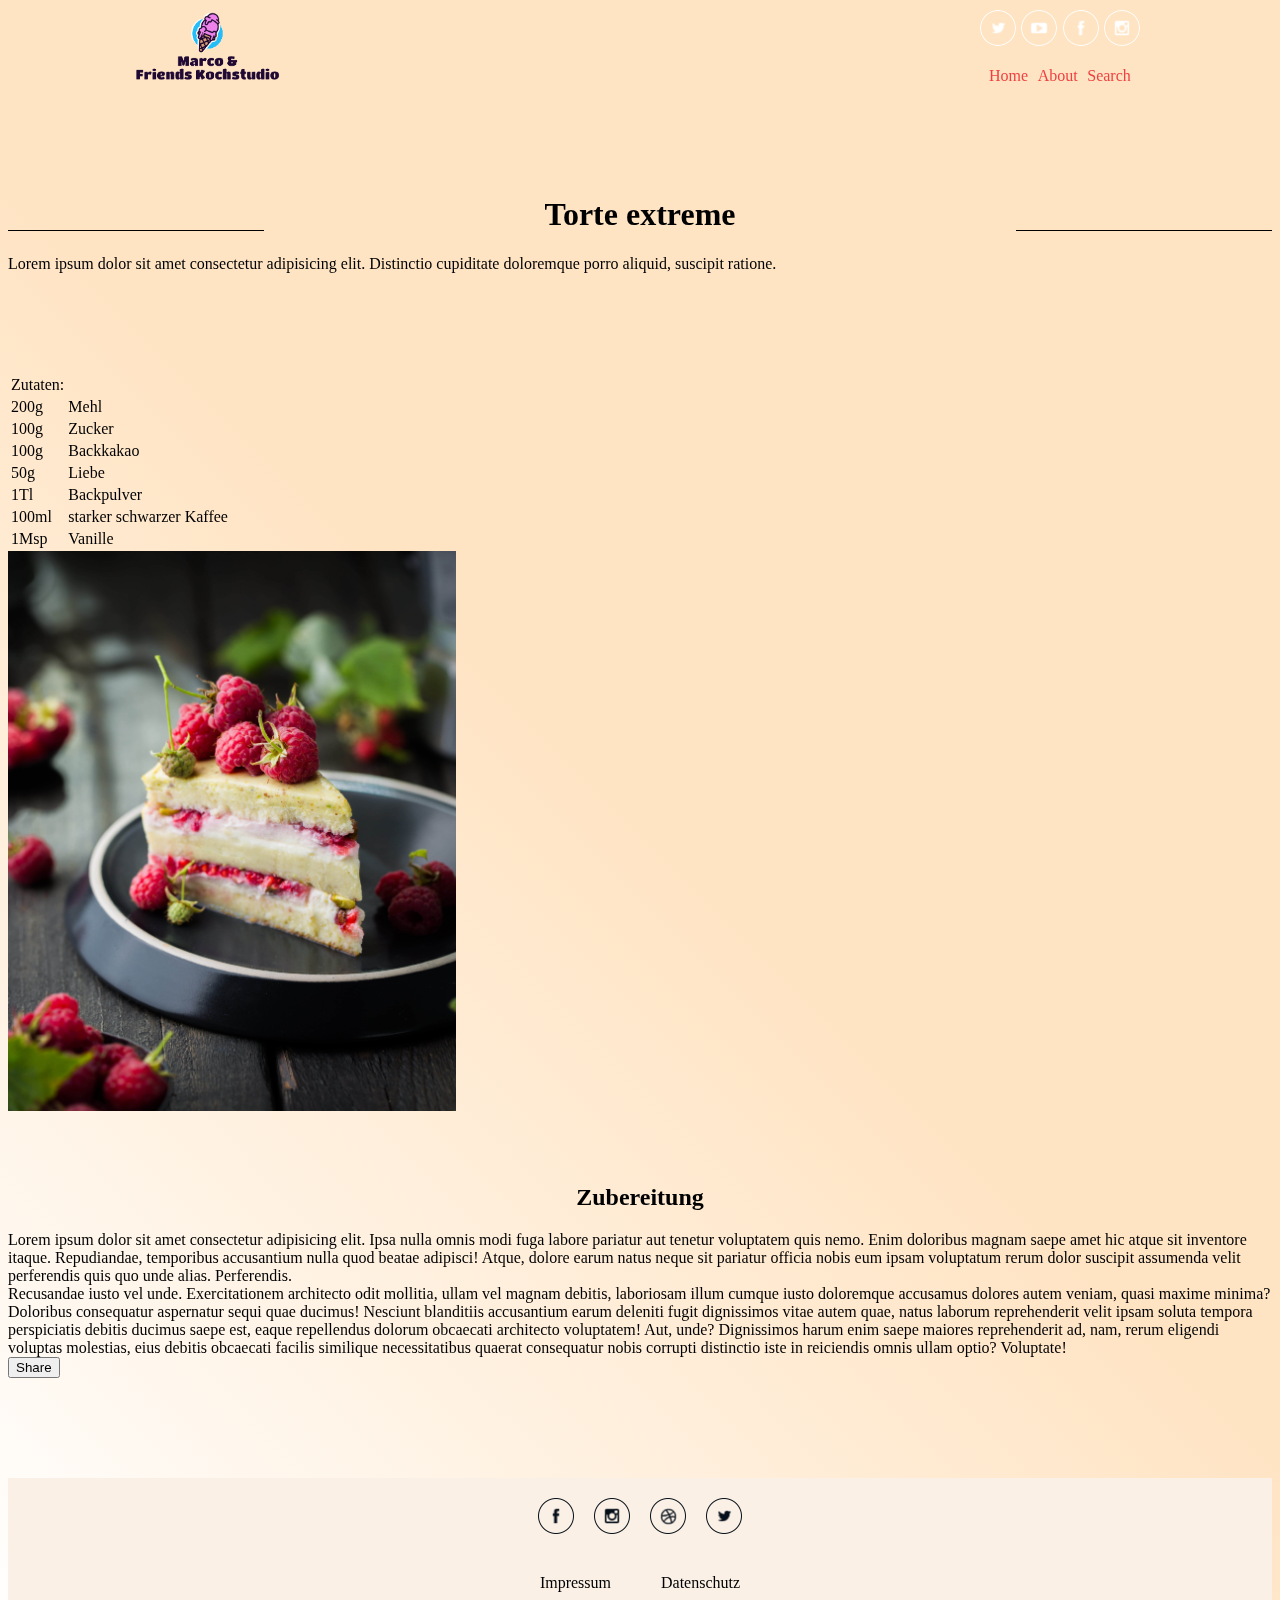
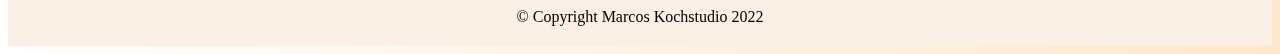
<file: pages/rezept_torte.html>
<!DOCTYPE html>
<html lang="en">

<head>
  <meta charset="UTF-8" />
  <meta name="viewport" content="width=device-width, initial-scale=1.0" />
  <title>Cookbook</title>

  <link href="https://cdn.jsdelivr.net/npm/bootstrap@5.2.2/dist/css/bootstrap.min.css" rel="stylesheet"
    integrity="sha384-Zenh87qX5JnK2Jl0vWa8Ck2rdkQ2Bzep5IDxbcnCeuOxjzrPF/et3URy9Bv1WTRi" crossorigin="anonymous" />
  <link rel="stylesheet" href="../styles/styles.css" />
</head>

<body id="recipe">
  <header class="container-fluid" id="header">
    <nav id="navbar">
      <div id="nav-logo">
        <img id="marcoLogo" src="../img/Logo2.png" alt="Marco Logo" />
      </div>
      <div id="nav-link">
        <div id="HeaderSocialMedia">
          <a href="#"><img src="../img/twitter.png" alt="twitter" /></a>
          <a href="#"><img src="../img/youtube.png" alt="youtube" /></a>
          <a href="#"><img src="../img/facebook.png" alt="facebook" /></a>
          <a href="#"><img src="../img/instagram.png" alt="instagram" /></a>
        </div>

        <a href="#" class="toggle-button">
          <span class="bar"></span>
          <span class="bar"></span>
          <span class="bar"></span>
        </a>

        <div class="nav-Menu">
          <ul>
            <li><a href="../index.html">Home</a></li>
            <li><a href="#">About</a></li>
            <li><a href="#">Search</a></li>
          </ul>
        </div>
      </div>
    </nav>
  </header>
  <main class="container">
    <article>
      <h1 class="display-4">Torte extreme</h1>
      <p>
        Lorem ipsum dolor sit amet consectetur adipisicing elit. Distinctio
        cupiditate doloremque porro aliquid, suscipit ratione.
      </p>
      <section class="row">
        <aside class="ingredients col-12 col-md-3">
          <table class="w-100">
            <thead>
              <tr>
                <td>Zutaten:</td>
              </tr>
            </thead>
            <tr>
              <td>200g</td>
              <td>Mehl</td>
            </tr>
            <tr>
              <td>100g</td>
              <td>Zucker</td>
            </tr>
            <tr>
              <td>100g</td>
              <td>Backkakao</td>
            </tr>
            <tr>
              <td>50g</td>
              <td>Liebe</td>
            </tr>
            <tr>
              <td>1Tl</td>
              <td>Backpulver</td>
            </tr>
            <tr>
              <td>100ml</td>
              <td>starker schwarzer Kaffee</td>
            </tr>
            <tr>
              <td>1Msp</td>
              <td>Vanille</td>
            </tr>
          </table>
        </aside>
        <div class="divider col-1"></div>
        <div class="details col-12 col-md-8">
          <img src="../img/torte.jpg" alt="schön angerichteter Brownie" />
          <h2>Zubereitung</h2>
          <p>
            Lorem ipsum dolor sit amet consectetur adipisicing elit. Ipsa
            nulla omnis modi fuga labore pariatur aut tenetur voluptatem quis
            nemo. Enim doloribus magnam saepe amet hic atque sit inventore
            itaque. Repudiandae, temporibus accusantium nulla quod beatae
            adipisci! Atque, dolore earum natus neque sit pariatur officia
            nobis eum ipsam voluptatum rerum dolor suscipit assumenda velit
            perferendis quis quo unde alias. Perferendis.
          </p>
          <p>
            Recusandae iusto vel unde. Exercitationem architecto odit
            mollitia, ullam vel magnam debitis, laboriosam illum cumque iusto
            doloremque accusamus dolores autem veniam, quasi maxime minima?
            Doloribus consequatur aspernatur sequi quae ducimus! Nesciunt
            blanditiis accusantium earum deleniti fugit dignissimos vitae
            autem quae, natus laborum reprehenderit velit ipsam soluta tempora
            perspiciatis debitis ducimus saepe est, eaque repellendus dolorum
            obcaecati architecto voluptatem! Aut, unde? Dignissimos harum enim
            saepe maiores reprehenderit ad, nam, rerum eligendi voluptas
            molestias, eius debitis obcaecati facilis similique necessitatibus
            quaerat consequatur nobis corrupti distinctio iste in reiciendis
            omnis ullam optio? Voluptate!
          </p>
          <button>Share</button>
        </div>
      </section>
    </article>
  </main>
  <footer class="container-fluid">
    <div class="container">
      <div class="social">
        <a href="#">
          <img src="../img/facebook.png" alt="Facebook Logo" />
        </a>
        <a href="#">
          <img src="../img/instagram.png" alt="Instagram Logo" />
        </a>
        <a href="#">
          <img src="../img/dribbble.png" alt="Dribbble Logo" />
        </a>
        <a href="#">
          <img src="../img/twitter.png" alt="Twitter Logo" />
        </a>
      </div>
      <nav>
        <ul>
          <li>
            <a href="#">Impressum</a>
          </li>
          <li>
            <a href="#">Datenschutz</a>
          </li>
        </ul>
      </nav>
      <p>&copy; Copyright Marcos Kochstudio 2022</p>
    </div>
  </footer>
  <script src="https://cdn.jsdelivr.net/npm/bootstrap@5.2.2/dist/js/bootstrap.bundle.min.js"
    integrity="sha384-OERcA2EqjJCMA+/3y+gxIOqMEjwtxJY7qPCqsdltbNJuaOe923+mo//f6V8Qbsw3"
    crossorigin="anonymous"></script>

  <script src="../js/main.js" language="javascript" type="text/javascript"></script>
</body>

</html>
</file>
<file: styles/styles.css>
h1 {
  text-align: center;
}
h2 {
  text-align: center;
}
a {
  text-decoration: none;
}

p {
  margin: 0;
}
ul {
  list-style-type: none;
  padding-inline-start: 0;
}
/*************** Header Anfang *****************/
#header {
  width: 100%;
}
#navbar {
  width: 80%;

  margin: 10px auto;
  display: flex;
  justify-content: space-between;
}
#marcoLogo {
  width: 150px;
}
#nav-link {
  display: flex;
  flex-direction: column;

  justify-content: space-evenly;
}
#HeaderSocialMedia {
  display: flex;

  justify-content: space-evenly;
}
#HeaderSocialMedia img {
  border-radius: 50%;
  background-color: bisque;
}
#HeaderSocialMedia img:hover {
  background-color: orange;
}

.nav-Menu {
  flex-grow: 0;
  margin-top: 5px;
}
.nav-Menu ul {
  margin: 10px;
  padding: 0;
  display: flex;
  /* 
    background-color: aqua;*/
}

.nav-Menu li {
  list-style: none;
}

.nav-Menu li a {
  text-decoration: none;
  padding: 0.1rem 0.3rem;
  display: block;
  color: rgb(239, 65, 65);
}

.nav-Menu li:hover {
  background-color: rgb(231, 179, 159);
  border-radius: 5px;
}

.nav-Menu a:hover {
  color: brown;
  /* font-weight: bold; */
  transform: scale(1.1);
}
.toggle-button {
  position: absolute;
  top: 0.75rem;
  right: 1rem;
  display: none;
  flex-direction: column;
  justify-content: space-between;
  width: 30px;
  height: 21px;
}

.toggle-button .bar {
  height: 3px;
  width: 100%;
  background-color: rgb(239, 65, 65);
  border-radius: 10px;
}

@media (max-width: 500px) {
  .toggle-button {
    display: flex;
  }
  .navbar {
    flex-direction: column;
    align-items: flex-start;
  }
  #marcoLogo {
    margin-top: 10px;
    width: 100px;
  }
  #HeaderSocialMedia {
    display: none;
  }

  .nav-Menu {
    /**/
    display: none;
    width: 100%;
  }

  .nav-Menu ul {
    flex-direction: column;
    width: 100%;
  }
  .nav-Menu ul li {
    text-align: center;
  }
  .nav-Menu ul li a {
    padding: 0.5rem 1rem;
  }

  .nav-Menu.active {
    display: flex;
  }
}

/* #nav-Menu a {
  padding-right: 7px;
  text-decoration: none;
  color: rgb(239, 65, 65);
  font-weight: bold;
}
 */

/*************** Header Ende *****************/

/*************** Main Anfang *****************/

body {
  background: linear-gradient(to top, white 0%, bisque 50%);
  background: linear-gradient(to right, white 0%, bisque 50%);
  background: linear-gradient(45deg, white 0%, bisque 50%);
}
/*************** introduction Section *****************/
#introduction {
  width: 90%;
  margin: 50px auto;
  padding-bottom: 50px;
}
.jumbotron {
  background-color: linen;
  padding: 50px 0;
}
#introduction h1 {
  color: brown;
}
#introduction h1:hover {
  color: rgb(200, 112, 112);
}

#introduction p {
  width: 60%;
  margin: auto;
  text-align: center;
  color: rgb(62, 40, 40);
}

#introduction hr {
  color: brown;
  width: 80%;
  margin: auto;
}
@media (max-width: 500px) {
  #introduction {
    margin-bottom: 10px;
  }
}

/***************Filter Section *****************/
#filter-section {
  width: 90%;
  margin: 50px auto;
  height: auto;
  display: flex;
  justify-content: space-evenly;
}

#filter-section select {
  width: auto;
  height: 30px;
  text-align: center;
  font-family: Arial;
  background-color: linen;
  border-radius: 10px;
}
#filter-section select:hover {
  box-shadow: 0 0 10px 100px brown inset;
}

@media (max-width: 500px) {
  #filter-section {
    margin-top: 0;
    flex-direction: column;
    margin-bottom: 10px;
    align-items: center;
  }
  #filter-section select {
    margin-bottom: 10px;
  }
  #filter-section select option {
    padding: 20px;
  }
}

/*************** recipe Section *****************/
#recipe-section img {
  display: block;
  margin: 40px;
  height: 400px;
  max-width: 300px;
  justify-content: center;
  object-fit: cover;
  border-radius: 50%;
}
#recipe-section h3 {
  text-align: center;
  color: black;
}
#recipe-section h4 {
  text-align: right;
  margin: 0 20px 40px 0;
  color: grey;
}
.recipe-container {
  display: flex;
  margin: auto;
  flex-direction: row;
  flex-wrap: wrap;
  justify-content: center;
  /* background-color: lightgreen; */
}

.recipe {
  display: flex;
  flex-direction: column;
  background-color: rgba(255, 228, 196, 50);
  align-items: center;
  width: 400px;
  border: 1px solid;
  margin-bottom: 40px;
  border-color: grey;
  margin: 10px;
  border-radius: 80px;
  transition: background-color 0.4s ease-in-out, transform 0.2s ease-in-out;
}

.recipe:hover {
  background-color: rgb(255, 203, 107);
  transform: scale(1.2);
  border-radius: 30px;
}

#recipe-section .recipe:hover img {
  border-radius: 5px;
  transition: border-radius 0.2s ease-in-out;
}

/*************** Rezeptseiten Anfang *****************/

#recipe h1 {
  position: relative;
}
#recipe h1:before {
  content: "";
  position: absolute;
  display: none;
  height: 33.5px;
  width: clamp(50px, 20vw, 30%);
  border-bottom: 1px solid #000;
}
#recipe h1::after {
  content: "";
  position: absolute;
  display: none;
  height: 33.5px;
  width: clamp(50px, 20vw, 25%);
  border-bottom: 1px solid #000;
  right: 0;
  top: 0;
}
#recipe article {
  margin-block: 100px;
}
#recipe section {
  margin-top: 50px;
}
#recipe table {
  margin-bottom: 50px;
}
#recipe .details {
  display: flex;
  flex-direction: column;
}

#recipe main img {
  width: clamp(300px, 35vw, 80%);
  max-height: 600px;
  object-fit: cover;
  object-position: bottom;
  margin: 0 auto 50px;
}

#recipe .divider {
  position: relative;
  display: none;
}
#recipe .divider:before {
  content: "";
  position: absolute;
  width: 1px;
  height: 100%;
  left: 50%;
  transform: translate(-50%, 0);
  background-color: #000;
}
@media screen and (min-width: 768px) {
  #recipe .divider,
  #recipe h1::after,
  #recipe h1::before {
    display: block;
  }
  #recipe .details {
    display: block;
  }
  #recipe section {
    margin-top: 100px;
  }
  #recipe table {
    margin-bottom: 0;
  }
}
/*************** Rezeptseiten Ende *****************/

/*************** Main Ende *****************/

/*************** Footer Anfang *****************/
footer {
  background-color: linen;
  padding-bottom: 20px;
  margin-top: 50px;
}
footer .social {
  padding-block: 20px;
  display: flex;
  gap: 20px;
  justify-content: center;
}
footer .social a {
  mix-blend-mode: difference;
  border-radius: 50%;
  transition: box-shadow 0.2s ease-in-out;
}
footer .social a:hover {
  box-shadow: 0 0 10px #fff;
}
footer nav ul {
  display: flex;
  justify-content: center;
  gap: 50px;
}
footer nav a {
  color: hsl(0, 0%, 0%);
  transition: color 0.2s ease-in-out;
}
footer nav a:hover {
  color: rgb(165, 42, 42);
}
footer p {
  text-align: center;
}
/*************** Footer Ende *****************/
</file>
